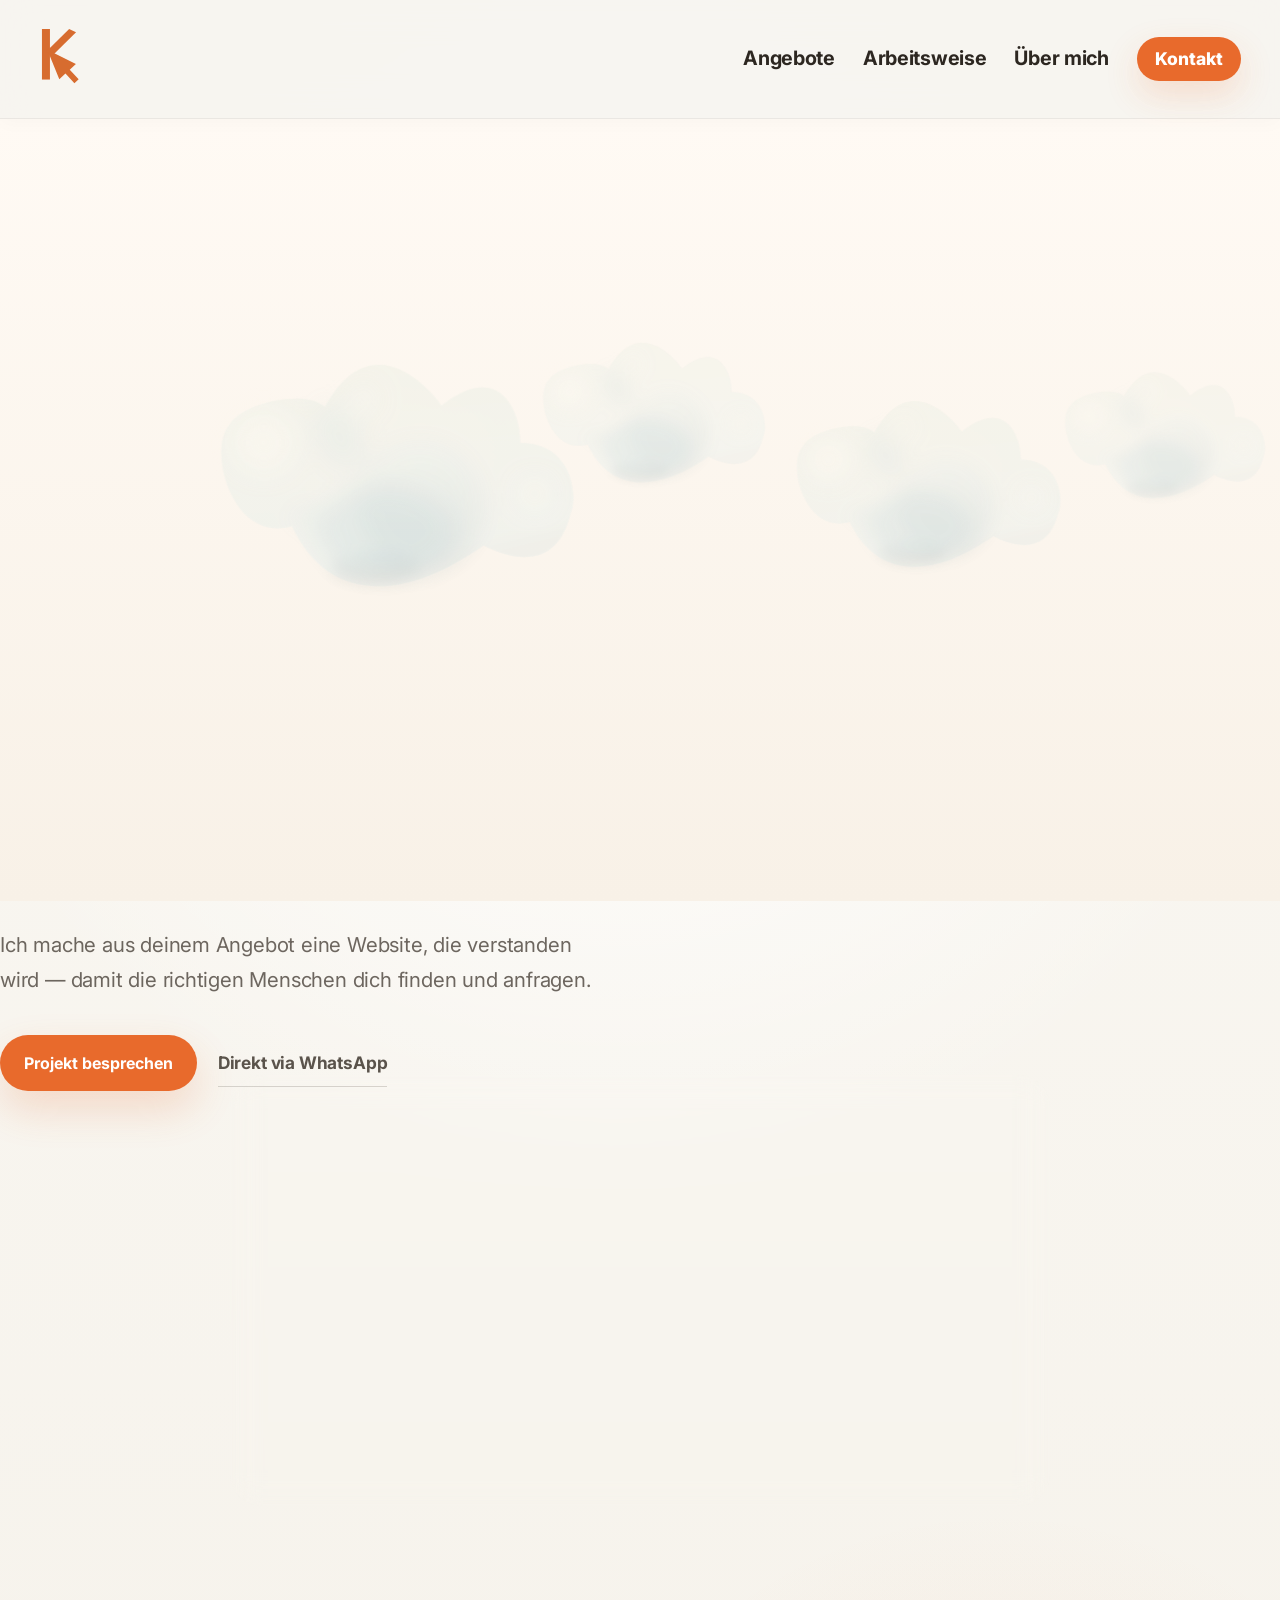
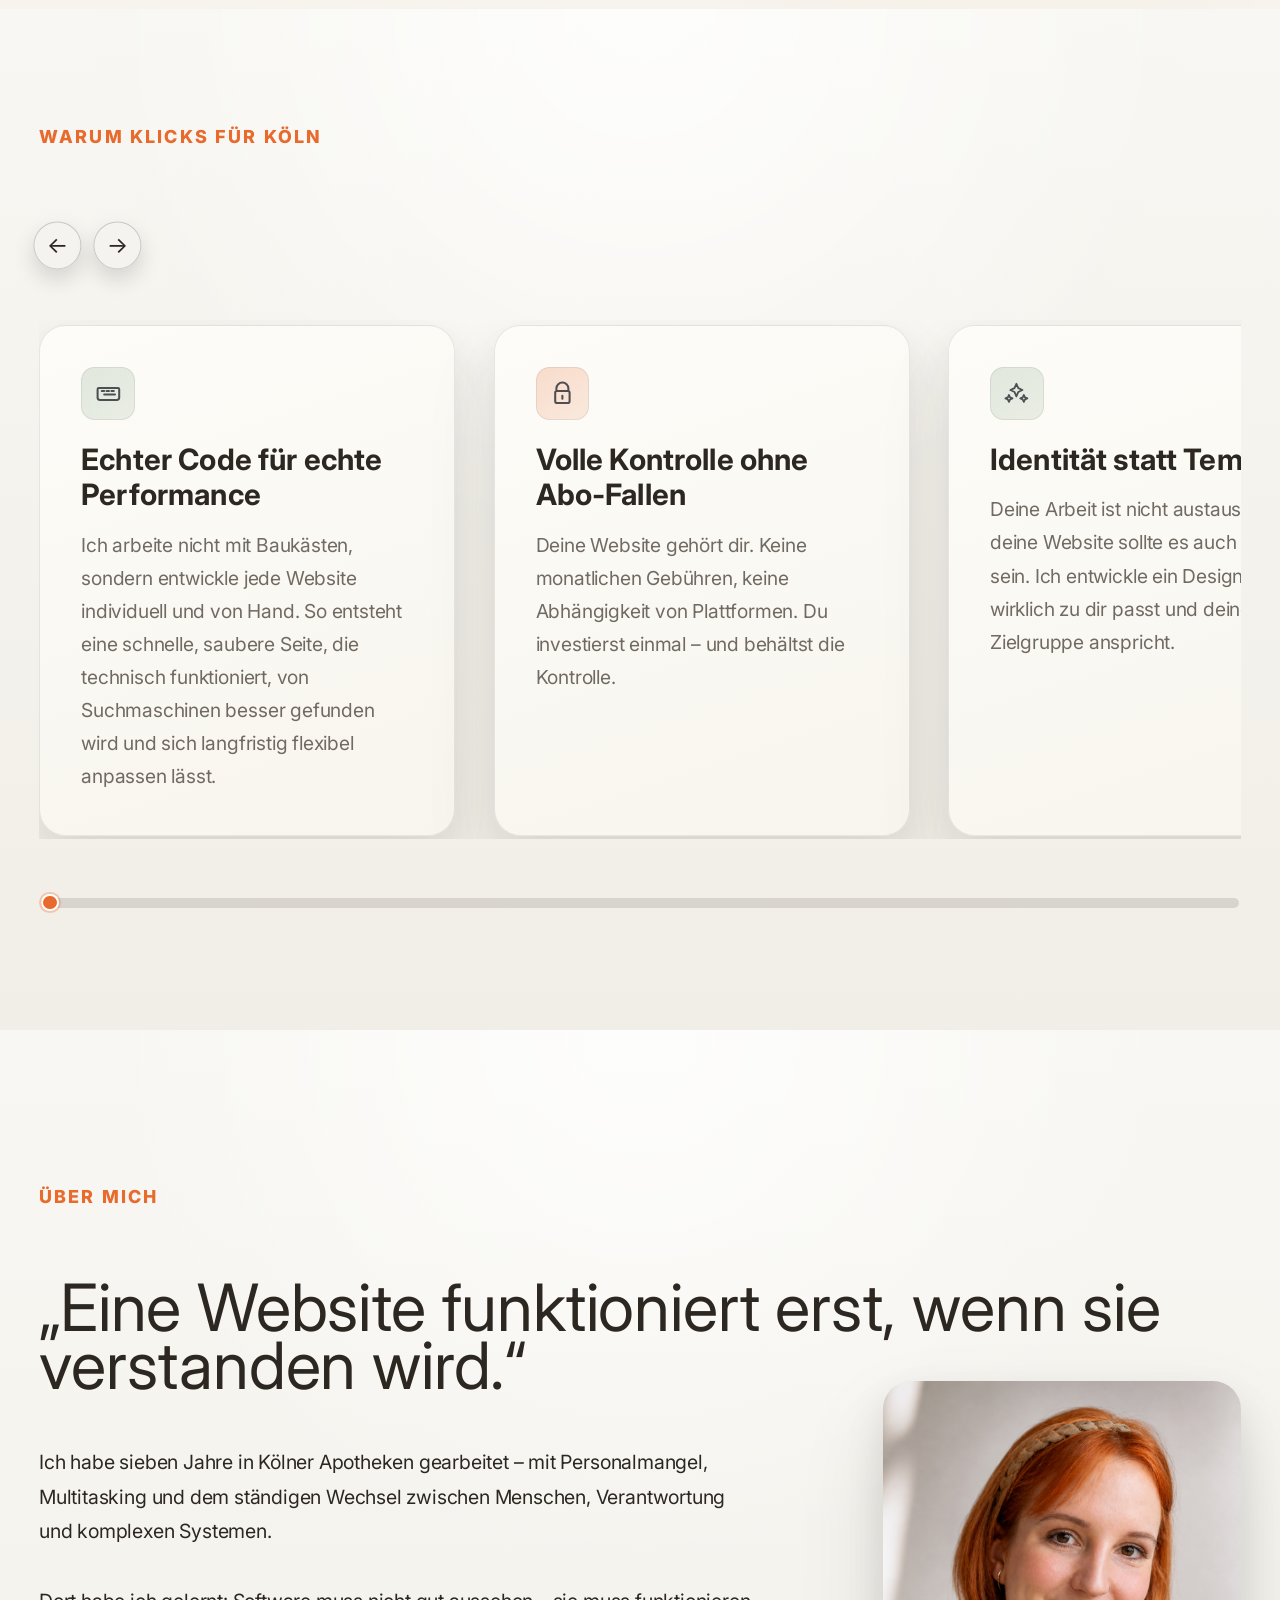
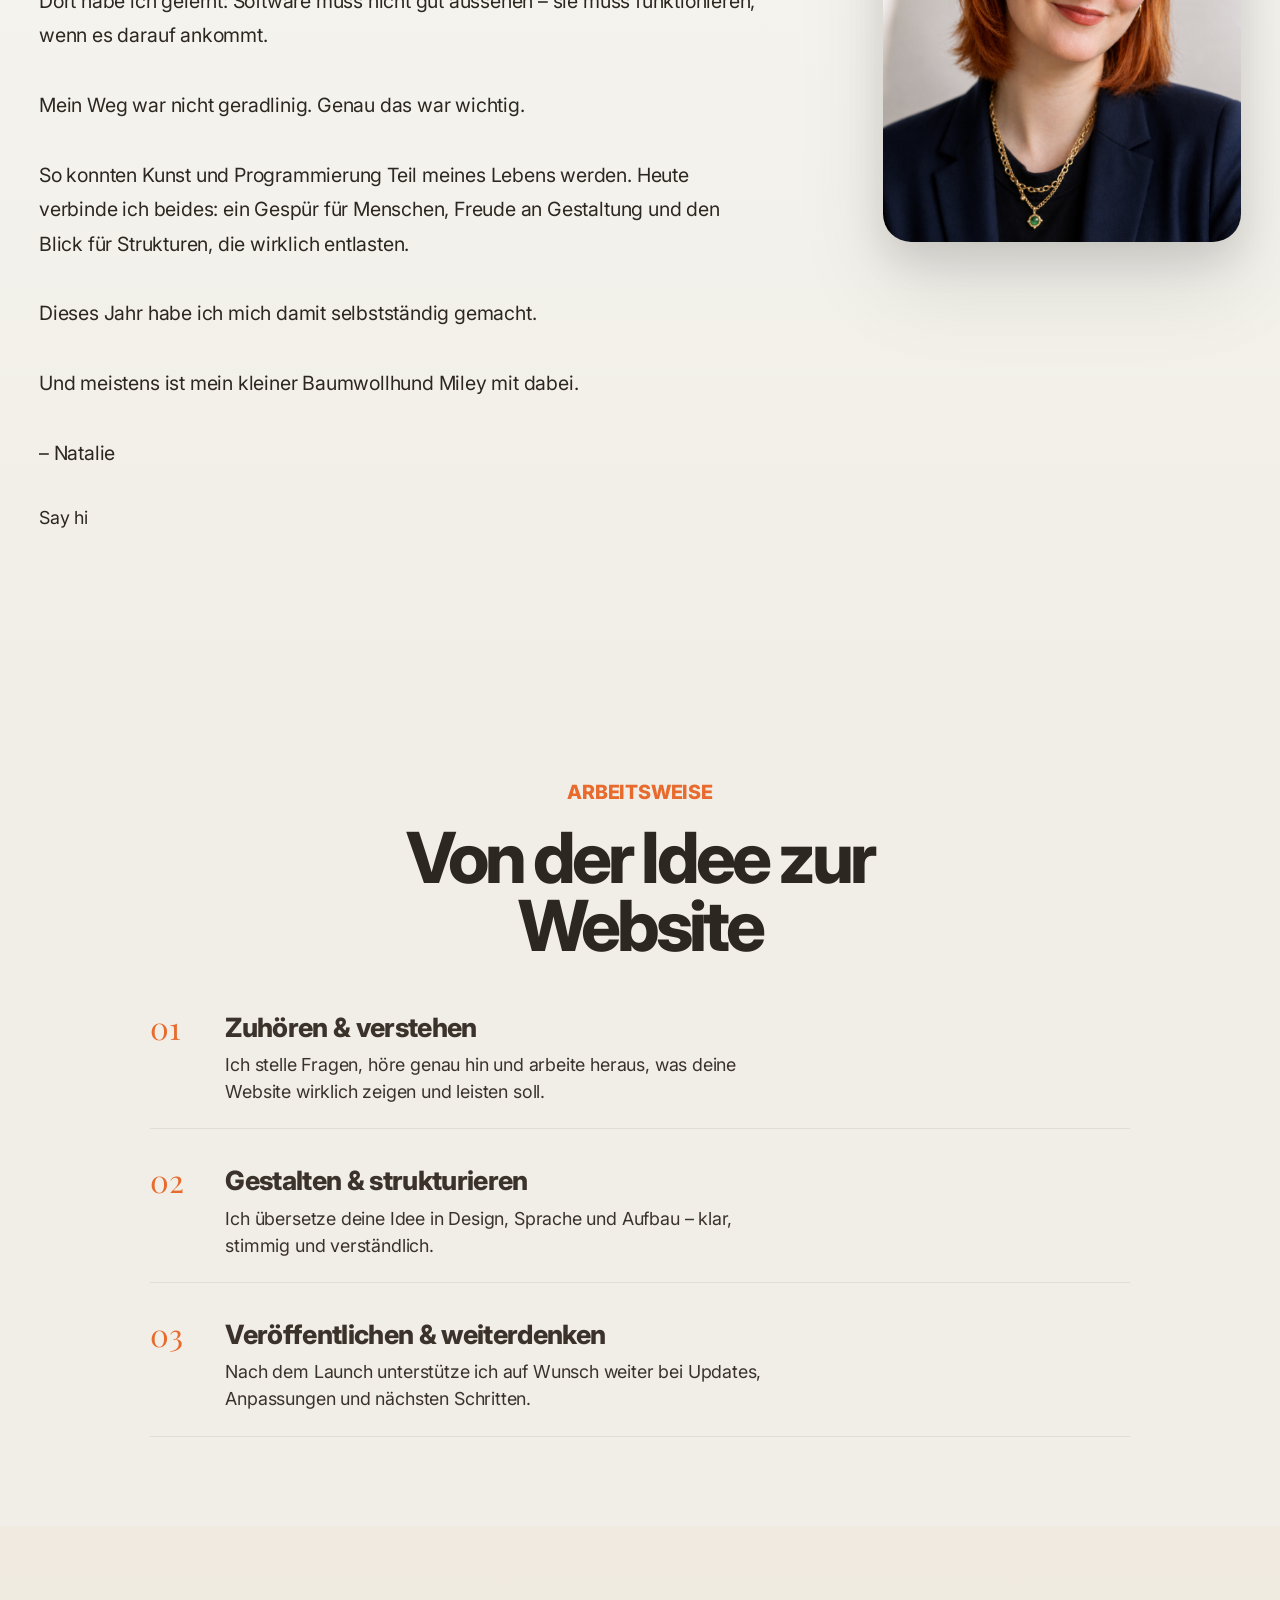
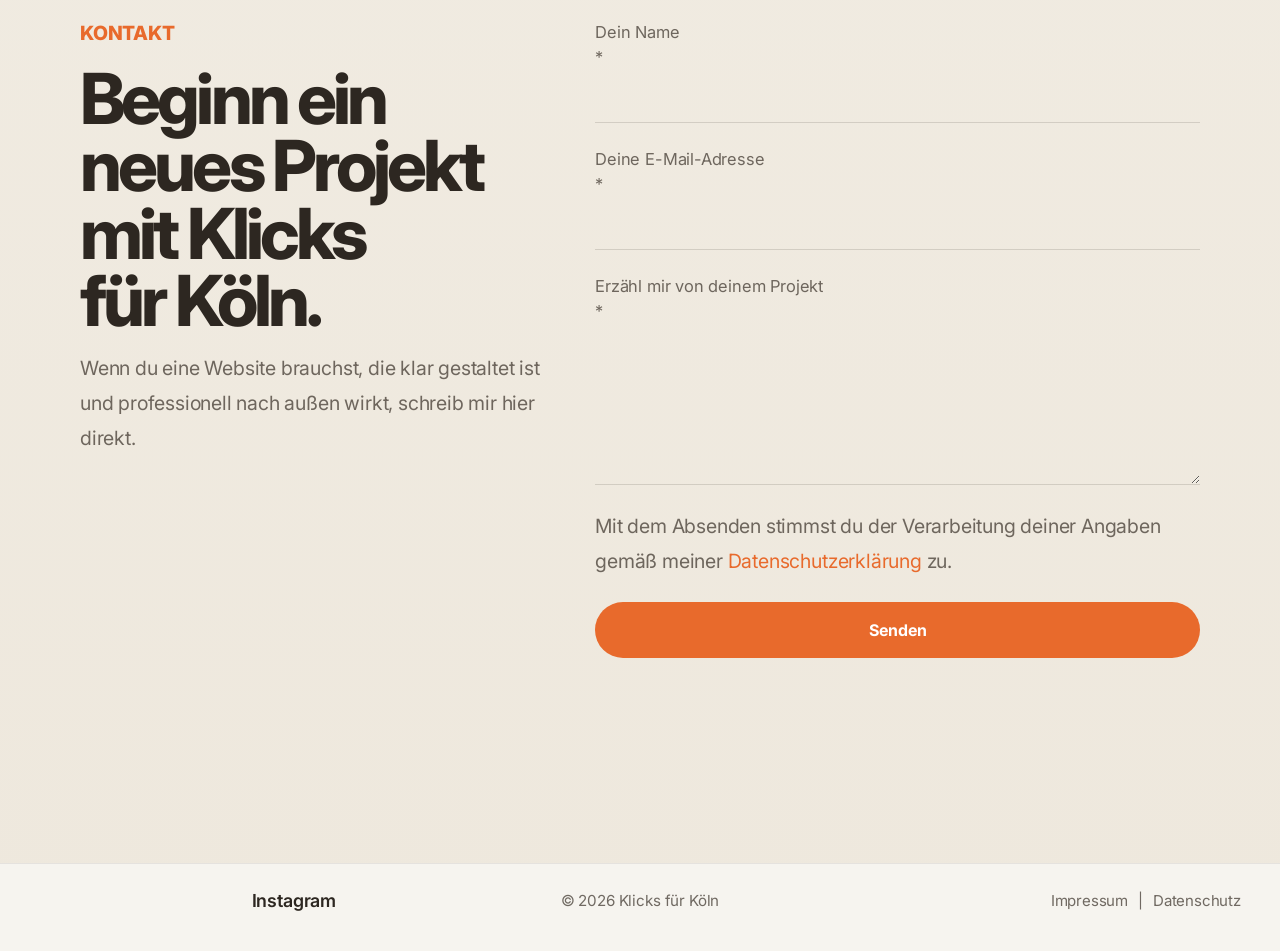
<file: index.html>
<html lang="de">
    
<head> 
    <meta charset="UTF-8" /> 
    <meta name="viewport" content="width=device-width, initial-scale=1.0" /> 
    <title>Klicks für Köln</title> <meta name="description" content="Klicks für Köln – Webdesign im Herzen von Köln." /> 
    <link rel="preconnect" href="https://fonts.googleapis.com" /> 
    <link rel="preconnect" href="https://fonts.gstatic.com" crossorigin /> 
    <link href="https://fonts.googleapis.com/css2?family=Inter:wght@400;500;600;700&family=Playfair+Display:wght@600;700;800&display=swap" rel="stylesheet" /> 
    <link rel="icon" type="image/png" href="/icon.png"> 
    <link rel="stylesheet" href="styles.css" /> 
</head> <body> <header class="site-header"> 
    <div class="header-inner"> 
        <a href="#top" class="brand"><img src="logo.svg" alt="Klicks für Köln" class="brand-logo" /></a>
         <nav class="desktop-nav" aria-label="Hauptnavigation"> 
            <a href="angebote.html">Angebote</a> 
            <a href="#process">Arbeitsweise</a>
             <a href="#about">Über mich</a> 
             <button type="button" class="header-cta" data-open-contact> Kontakt </button> 
            </nav> <button class="menu-toggle" type="button" aria-expanded="false" aria-controls="mobile-menu" aria-label="Menü öffnen" > 
                <span></span> <span></span> <span></span> 
            </button> 
        </div> 
        <div class="mobile-menu" id="mobile-menu"> 
            <nav class="mobile-nav" aria-label="Mobile Navigation">
                 <a href="angebote.html">Angebote</a> 
                  <a href="#process">Arbeitsweise</a> 
                  <a href="#about">Über mich</a> 
                  <button type="button" class="mobile-contact-btn" data-open-contact> Kontakt </button>
                 </nav> 
                </div> 
            </header>

<main id="top">
<section class="hero">
  <div class="hero-graphic-wrapper">

    <!-- ===== MOBILE: 3 Wolken-Gruppen ===== -->
    <div class="hero-clouds-wrapper hero-clouds-mobile">
      <svg class="hero-clouds-svg" viewBox="0 0 1140 622" preserveAspectRatio="xMidYMid meet" xmlns="[w3.org](http://www.w3.org/2000/svg)" fill="none">

        <defs>
          <!-- Filter Mobile -->
          <filter id="m-filter0" x="654" y="88.2756" width="219" height="225" filterUnits="userSpaceOnUse" color-interpolation-filters="sRGB">
            <feFlood flood-opacity="0" result="BackgroundImageFix"/>
            <feBlend mode="normal" in="SourceGraphic" in2="BackgroundImageFix" result="shape"/>
            <feGaussianBlur stdDeviation="15" result="effect1"/>
          </filter>
          <filter id="m-filter1" x="595.044" y="33.9637" width="133.155" height="156.529" filterUnits="userSpaceOnUse" color-interpolation-filters="sRGB">
            <feFlood flood-opacity="0" result="BackgroundImageFix"/>
            <feBlend mode="normal" in="SourceGraphic" in2="BackgroundImageFix" result="shape"/>
            <feGaussianBlur stdDeviation="19.5" result="effect1"/>
          </filter>
          <filter id="m-filter2" x="570" y="173.276" width="107" height="84" filterUnits="userSpaceOnUse" color-interpolation-filters="sRGB">
            <feFlood flood-opacity="0" result="BackgroundImageFix"/>
            <feBlend mode="normal" in="SourceGraphic" in2="BackgroundImageFix" result="shape"/>
            <feGaussianBlur stdDeviation="14" result="effect1"/>
          </filter>
          <filter id="m-filter3" x="605" y="146.276" width="229" height="170" filterUnits="userSpaceOnUse" color-interpolation-filters="sRGB">
            <feFlood flood-opacity="0" result="BackgroundImageFix"/>
            <feBlend mode="normal" in="SourceGraphic" in2="BackgroundImageFix" result="shape"/>
            <feGaussianBlur stdDeviation="14" result="effect1"/>
          </filter>
          <filter id="m-filter4" x="639" y="11.2756" width="106" height="106" filterUnits="userSpaceOnUse" color-interpolation-filters="sRGB">
            <feFlood flood-opacity="0" result="BackgroundImageFix"/>
            <feBlend mode="normal" in="SourceGraphic" in2="BackgroundImageFix" result="shape"/>
            <feGaussianBlur stdDeviation="18" result="effect1"/>
          </filter>
          <filter id="m-filter5" x="855" y="131.276" width="106" height="106" filterUnits="userSpaceOnUse" color-interpolation-filters="sRGB">
            <feFlood flood-opacity="0" result="BackgroundImageFix"/>
            <feBlend mode="normal" in="SourceGraphic" in2="BackgroundImageFix" result="shape"/>
            <feGaussianBlur stdDeviation="18" result="effect1"/>
          </filter>
          <filter id="m-filter6" x="491" y="45.2756" width="149" height="148" filterUnits="userSpaceOnUse" color-interpolation-filters="sRGB">
            <feFlood flood-opacity="0" result="BackgroundImageFix"/>
            <feBlend mode="normal" in="SourceGraphic" in2="BackgroundImageFix" result="shape"/>
            <feGaussianBlur stdDeviation="18" result="effect1"/>
          </filter>
          <filter id="m-filter7" x="631" y="239.276" width="151" height="76" filterUnits="userSpaceOnUse" color-interpolation-filters="sRGB">
            <feFlood flood-opacity="0" result="BackgroundImageFix"/>
            <feBlend mode="normal" in="SourceGraphic" in2="BackgroundImageFix" result="shape"/>
            <feGaussianBlur stdDeviation="9" result="effect1"/>
          </filter>
          <filter id="m-filter8" x="567" y="392.276" width="219" height="225" filterUnits="userSpaceOnUse" color-interpolation-filters="sRGB">
            <feFlood flood-opacity="0" result="BackgroundImageFix"/>
            <feBlend mode="normal" in="SourceGraphic" in2="BackgroundImageFix" result="shape"/>
            <feGaussianBlur stdDeviation="15" result="effect1"/>
          </filter>
          <filter id="m-filter9" x="508.044" y="337.964" width="133.155" height="156.529" filterUnits="userSpaceOnUse" color-interpolation-filters="sRGB">
            <feFlood flood-opacity="0" result="BackgroundImageFix"/>
            <feBlend mode="normal" in="SourceGraphic" in2="BackgroundImageFix" result="shape"/>
            <feGaussianBlur stdDeviation="19.5" result="effect1"/>
          </filter>
          <filter id="m-filter10" x="483" y="477.276" width="107" height="84" filterUnits="userSpaceOnUse" color-interpolation-filters="sRGB">
            <feFlood flood-opacity="0" result="BackgroundImageFix"/>
            <feBlend mode="normal" in="SourceGraphic" in2="BackgroundImageFix" result="shape"/>
            <feGaussianBlur stdDeviation="14" result="effect1"/>
          </filter>
          <filter id="m-filter11" x="518" y="450.276" width="229" height="170" filterUnits="userSpaceOnUse" color-interpolation-filters="sRGB">
            <feFlood flood-opacity="0" result="BackgroundImageFix"/>
            <feBlend mode="normal" in="SourceGraphic" in2="BackgroundImageFix" result="shape"/>
            <feGaussianBlur stdDeviation="14" result="effect1"/>
          </filter>
          <filter id="m-filter12" x="552" y="315.276" width="106" height="106" filterUnits="userSpaceOnUse" color-interpolation-filters="sRGB">
            <feFlood flood-opacity="0" result="BackgroundImageFix"/>
            <feBlend mode="normal" in="SourceGraphic" in2="BackgroundImageFix" result="shape"/>
            <feGaussianBlur stdDeviation="18" result="effect1"/>
          </filter>
          <filter id="m-filter13" x="768" y="435.276" width="106" height="106" filterUnits="userSpaceOnUse" color-interpolation-filters="sRGB">
            <feFlood flood-opacity="0" result="BackgroundImageFix"/>
            <feBlend mode="normal" in="SourceGraphic" in2="BackgroundImageFix" result="shape"/>
            <feGaussianBlur stdDeviation="18" result="effect1"/>
          </filter>
          <filter id="m-filter14" x="404" y="349.276" width="149" height="148" filterUnits="userSpaceOnUse" color-interpolation-filters="sRGB">
            <feFlood flood-opacity="0" result="BackgroundImageFix"/>
            <feBlend mode="normal" in="SourceGraphic" in2="BackgroundImageFix" result="shape"/>
            <feGaussianBlur stdDeviation="18" result="effect1"/>
          </filter>
          <filter id="m-filter15" x="544" y="543.276" width="151" height="76" filterUnits="userSpaceOnUse" color-interpolation-filters="sRGB">
            <feFlood flood-opacity="0" result="BackgroundImageFix"/>
            <feBlend mode="normal" in="SourceGraphic" in2="BackgroundImageFix" result="shape"/>
            <feGaussianBlur stdDeviation="9" result="effect1"/>
          </filter>
          <filter id="m-filter16" x="163" y="205.276" width="219" height="225" filterUnits="userSpaceOnUse" color-interpolation-filters="sRGB">
            <feFlood flood-opacity="0" result="BackgroundImageFix"/>
            <feBlend mode="normal" in="SourceGraphic" in2="BackgroundImageFix" result="shape"/>
            <feGaussianBlur stdDeviation="15" result="effect1"/>
          </filter>
          <filter id="m-filter17" x="104.044" y="150.964" width="133.155" height="156.529" filterUnits="userSpaceOnUse" color-interpolation-filters="sRGB">
            <feFlood flood-opacity="0" result="BackgroundImageFix"/>
            <feBlend mode="normal" in="SourceGraphic" in2="BackgroundImageFix" result="shape"/>
            <feGaussianBlur stdDeviation="19.5" result="effect1"/>
          </filter>
          <filter id="m-filter18" x="79" y="290.276" width="107" height="84" filterUnits="userSpaceOnUse" color-interpolation-filters="sRGB">
            <feFlood flood-opacity="0" result="BackgroundImageFix"/>
            <feBlend mode="normal" in="SourceGraphic" in2="BackgroundImageFix" result="shape"/>
            <feGaussianBlur stdDeviation="14" result="effect1"/>
          </filter>
          <filter id="m-filter19" x="114" y="263.276" width="229" height="170" filterUnits="userSpaceOnUse" color-interpolation-filters="sRGB">
            <feFlood flood-opacity="0" result="BackgroundImageFix"/>
            <feBlend mode="normal" in="SourceGraphic" in2="BackgroundImageFix" result="shape"/>
            <feGaussianBlur stdDeviation="14" result="effect1"/>
          </filter>
          <filter id="m-filter20" x="148" y="128.276" width="106" height="106" filterUnits="userSpaceOnUse" color-interpolation-filters="sRGB">
            <feFlood flood-opacity="0" result="BackgroundImageFix"/>
            <feBlend mode="normal" in="SourceGraphic" in2="BackgroundImageFix" result="shape"/>
            <feGaussianBlur stdDeviation="18" result="effect1"/>
          </filter>
          <filter id="m-filter21" x="364" y="248.276" width="106" height="106" filterUnits="userSpaceOnUse" color-interpolation-filters="sRGB">
            <feFlood flood-opacity="0" result="BackgroundImageFix"/>
            <feBlend mode="normal" in="SourceGraphic" in2="BackgroundImageFix" result="shape"/>
            <feGaussianBlur stdDeviation="18" result="effect1"/>
          </filter>
          <filter id="m-filter22" x="0" y="162.276" width="149" height="148" filterUnits="userSpaceOnUse" color-interpolation-filters="sRGB">
            <feFlood flood-opacity="0" result="BackgroundImageFix"/>
            <feBlend mode="normal" in="SourceGraphic" in2="BackgroundImageFix" result="shape"/>
            <feGaussianBlur stdDeviation="18" result="effect1"/>
          </filter>
          <filter id="m-filter23" x="140" y="356.276" width="151" height="76" filterUnits="userSpaceOnUse" color-interpolation-filters="sRGB">
            <feFlood flood-opacity="0" result="BackgroundImageFix"/>
            <feBlend mode="normal" in="SourceGraphic" in2="BackgroundImageFix" result="shape"/>
            <feGaussianBlur stdDeviation="9" result="effect1"/>
          </filter>

          <!-- Gradienten Mobile -->
          <radialGradient id="m-paint0" cx="0" cy="0" r="1" gradientUnits="userSpaceOnUse" gradientTransform="translate(734.265 158.892) rotate(90.1326) scale(114.384 179.637)">
            <stop offset="0.147427" stop-color="#F0FCFF"/>
            <stop offset="1" stop-color="#CFF5FF"/>
          </radialGradient>
          <linearGradient id="m-paint1" x1="721.626" y1="19.8489" x2="746.903" y2="297.936" gradientUnits="userSpaceOnUse">
            <stop stop-color="#F4DE85"/>
            <stop offset="0.929589" stop-color="#CFF5FF"/>
          </linearGradient>
          <linearGradient id="m-paint2" x1="734" y1="243.276" x2="744" y2="286.276" gradientUnits="userSpaceOnUse">
            <stop offset="0.480769" stop-color="#9FC4CE"/>
            <stop offset="1" stop-color="#898C8C"/>
          </linearGradient>
          <linearGradient id="m-paint3" x1="823.125" y1="98.4756" x2="828.467" y2="266.752" gradientUnits="userSpaceOnUse">
            <stop offset="0.02267" stop-color="#CFF5FF"/>
            <stop offset="0.99001" stop-color="#3C6779"/>
          </linearGradient>
          <linearGradient id="m-paint4" x1="706.5" y1="257.276" x2="706.5" y2="297.276" gradientUnits="userSpaceOnUse">
            <stop stop-color="#9FC4CE"/>
            <stop offset="1" stop-color="#506368"/>
          </linearGradient>
          <radialGradient id="m-paint5" cx="0" cy="0" r="1" gradientUnits="userSpaceOnUse" gradientTransform="translate(647.265 462.892) rotate(90.1326) scale(114.384 179.637)">
            <stop offset="0.147427" stop-color="#F0FCFF"/>
            <stop offset="1" stop-color="#CFF5FF"/>
          </radialGradient>
          <linearGradient id="m-paint6" x1="634.626" y1="323.849" x2="659.903" y2="601.936" gradientUnits="userSpaceOnUse">
            <stop stop-color="#F4DE85"/>
            <stop offset="0.929589" stop-color="#CFF5FF"/>
          </linearGradient>
          <linearGradient id="m-paint7" x1="647" y1="547.276" x2="657" y2="590.276" gradientUnits="userSpaceOnUse">
            <stop offset="0.480769" stop-color="#9FC4CE"/>
            <stop offset="1" stop-color="#898C8C"/>
          </linearGradient>
          <linearGradient id="m-paint8" x1="736.125" y1="402.476" x2="741.467" y2="570.752" gradientUnits="userSpaceOnUse">
            <stop offset="0.02267" stop-color="#CFF5FF"/>
            <stop offset="0.99001" stop-color="#3C6779"/>
          </linearGradient>
          <linearGradient id="m-paint9" x1="619.5" y1="561.276" x2="619.5" y2="601.276" gradientUnits="userSpaceOnUse">
            <stop stop-color="#9FC4CE"/>
            <stop offset="1" stop-color="#506368"/>
          </linearGradient>
          <radialGradient id="m-paint10" cx="0" cy="0" r="1" gradientUnits="userSpaceOnUse" gradientTransform="translate(243.265 275.892) rotate(90.1326) scale(114.384 179.637)">
            <stop offset="0.147427" stop-color="#F0FCFF"/>
            <stop offset="1" stop-color="#CFF5FF"/>
          </radialGradient>
          <linearGradient id="m-paint11" x1="230.626" y1="136.849" x2="255.903" y2="414.936" gradientUnits="userSpaceOnUse">
            <stop stop-color="#F4DE85"/>
            <stop offset="0.929589" stop-color="#CFF5FF"/>
          </linearGradient>
          <linearGradient id="m-paint12" x1="243" y1="360.276" x2="253" y2="403.276" gradientUnits="userSpaceOnUse">
            <stop offset="0.480769" stop-color="#9FC4CE"/>
            <stop offset="1" stop-color="#898C8C"/>
          </linearGradient>
          <linearGradient id="m-paint13" x1="332.125" y1="215.476" x2="337.467" y2="383.752" gradientUnits="userSpaceOnUse">
            <stop offset="0.02267" stop-color="#CFF5FF"/>
            <stop offset="0.99001" stop-color="#3C6779"/>
          </linearGradient>
          <linearGradient id="m-paint14" x1="215.5" y1="374.276" x2="215.5" y2="414.276" gradientUnits="userSpaceOnUse">
            <stop stop-color="#9FC4CE"/>
            <stop offset="1" stop-color="#506368"/>
          </linearGradient>
        </defs>

        <!-- Wolke 3 (Köln) -->
        <g id="cloud-group-third">
          <g opacity="0.33">
            <path d="M601.332 224.893C526.058 247.373 493.815 128.323 522.425 96.9376C536.963 69.0806 619.984 50.8235 642.89 74.5139C699.657 -30.0543 772.545 46.4214 790.32 72.5864C867.147 11.9561 891.08 86.1877 889.782 119.776C957.285 120.067 962.6 189.377 953.335 208.963C935.3 284.506 874.448 265.336 843.515 249.069C737.841 323.742 645.021 318.898 601.332 224.893Z" fill="url(#m-paint0)"/>
            <path d="M601.332 224.893C526.058 247.373 493.815 128.323 522.425 96.9376C536.963 69.0806 619.984 50.8235 642.89 74.5139C699.657 -30.0543 772.545 46.4214 790.32 72.5864C867.147 11.9561 891.08 86.1877 889.782 119.776C957.285 120.067 962.6 189.377 953.335 208.963C935.3 284.506 874.448 265.336 843.515 249.069C737.841 323.742 645.021 318.898 601.332 224.893Z" fill="url(#m-paint1)" fill-opacity="0.4"/>
            <path d="M601.332 224.893C526.058 247.373 493.815 128.323 522.425 96.9376C536.963 69.0806 619.984 50.8235 642.89 74.5139C699.657 -30.0543 772.545 46.4214 790.32 72.5864C867.147 11.9561 891.08 86.1877 889.782 119.776C957.285 120.067 962.6 189.377 953.335 208.963C935.3 284.506 874.448 265.336 843.515 249.069C737.841 323.742 645.021 318.898 601.332 224.893Z" fill="url(#m-paint2)" fill-opacity="0.3"/>
          </g>
          <g opacity="0.29" filter="url(#m-filter0)">
            <ellipse cx="763.5" cy="200.776" rx="79.5" ry="82.5" fill="url(#m-paint3)" fill-opacity="0.6"/>
          </g>
          <g opacity="0.27" filter="url(#m-filter1)">
            <ellipse cx="661.621" cy="112.228" rx="43" ry="21.2714" transform="rotate(61.9879 661.621 112.228)" fill="#9FC4CE"/>
          </g>
          <g opacity="0.15" filter="url(#m-filter2)">
            <ellipse cx="623.5" cy="215.276" rx="25.5" ry="14" fill="#9FC4CE"/>
          </g>
          <g opacity="0.39" filter="url(#m-filter3)">
            <ellipse cx="719.5" cy="231.276" rx="86.5" ry="57" fill="#9FC4CE"/>
          </g>
          <g opacity="0.34" filter="url(#m-filter4)">
            <circle cx="692" cy="64.2756" r="17" fill="#FFFDF4"/>
          </g>
          <g opacity="0.56" filter="url(#m-filter5)">
            <circle cx="908" cy="184.276" r="17" fill="#FFFDF4"/>
          </g>
          <g opacity="0.56" filter="url(#m-filter6)">
            <ellipse cx="565.5" cy="119.276" rx="38.5" ry="38" fill="#FFFDF4"/>
          </g>
          <g opacity="0.23" filter="url(#m-filter7)">
            <ellipse cx="706.5" cy="277.276" rx="57.5" ry="20" fill="url(#m-paint4)"/>
          </g>
          <!-- Text "Köln" -->
          <path d="M660.245 163V128.091H667.626V143.483H668.086L680.648 128.091H689.495L676.54 143.722L689.648 163H680.819L671.256 148.648L667.626 153.08V163H660.245ZM706.95 163.511C704.302 163.511 702.012 162.949 700.081 161.824C698.16 160.687 696.677 159.108 695.632 157.085C694.586 155.051 694.064 152.693 694.064 150.011C694.064 147.307 694.586 144.943 695.632 142.92C696.677 140.886 698.16 139.307 700.081 138.182C702.012 137.045 704.302 136.477 706.95 136.477C709.598 136.477 711.882 137.045 713.802 138.182C715.734 139.307 717.223 140.886 718.268 142.92C719.314 144.943 719.836 147.307 719.836 150.011C719.836 152.693 719.314 155.051 718.268 157.085C717.223 159.108 715.734 160.687 713.802 161.824C711.882 162.949 709.598 163.511 706.95 163.511ZM706.984 157.886C708.189 157.886 709.194 157.545 710.001 156.864C710.808 156.17 711.416 155.227 711.825 154.034C712.245 152.841 712.456 151.483 712.456 149.96C712.456 148.438 712.245 147.08 711.825 145.886C711.416 144.693 710.808 143.75 710.001 143.057C709.194 142.364 708.189 142.017 706.984 142.017C705.768 142.017 704.745 142.364 703.916 143.057C703.098 143.75 702.478 144.693 702.058 145.886C701.649 147.08 701.444 148.438 701.444 149.96C701.444 151.483 701.649 152.841 702.058 154.034C702.478 155.227 703.098 156.17 703.916 156.864C704.745 157.545 705.768 157.886 706.984 157.886ZM701.751 133.239C700.774 133.239 699.933 132.898 699.228 132.216C698.524 131.523 698.172 130.705 698.172 129.761C698.172 128.795 698.524 127.977 699.228 127.307C699.933 126.636 700.774 126.301 701.751 126.301C702.74 126.301 703.575 126.636 704.257 127.307C704.95 127.977 705.297 128.795 705.297 129.761C705.297 130.705 704.95 131.523 704.257 132.216C703.575 132.898 702.74 133.239 701.751 133.239ZM712.183 133.239C711.206 133.239 710.365 132.898 709.66 132.216C708.956 131.523 708.603 130.705 708.603 129.761C708.603 128.795 708.956 127.977 709.66 127.307C710.365 126.636 711.206 126.301 712.183 126.301C713.172 126.301 714.007 126.636 714.689 127.307C715.382 127.977 715.728 128.795 715.728 129.761C715.728 130.705 715.382 131.523 714.689 132.216C714.007 132.898 713.172 133.239 712.183 133.239ZM735.659 128.091V163H728.398V128.091H735.659ZM752.577 147.864V163H745.316V136.818H752.237V141.438H752.543C753.123 139.915 754.094 138.71 755.458 137.824C756.822 136.926 758.475 136.477 760.418 136.477C762.237 136.477 763.822 136.875 765.174 137.67C766.526 138.466 767.577 139.602 768.327 141.08C769.077 142.545 769.452 144.295 769.452 146.33V163H762.191V147.625C762.202 146.023 761.793 144.773 760.964 143.875C760.134 142.966 758.992 142.511 757.538 142.511C756.56 142.511 755.697 142.722 754.947 143.142C754.208 143.562 753.629 144.176 753.208 144.983C752.799 145.778 752.589 146.739 752.577 147.864Z" fill="black"/>
        </g>

        <!-- Wolke 2 (im Herzen) -->
        <g id="cloud-group-sec">
          <g opacity="0.33">
            <path d="M514.332 528.893C439.058 551.373 406.815 432.323 435.425 400.938C449.963 373.081 532.984 354.824 555.89 378.514C612.657 273.946 685.545 350.421 703.32 376.586C780.147 315.956 804.08 390.188 802.782 423.776C870.285 424.067 875.6 493.377 866.335 512.963C848.3 588.506 787.448 569.336 756.515 553.069C650.841 627.742 558.021 622.898 514.332 528.893Z" fill="url(#m-paint5)"/>
            <path d="M514.332 528.893C439.058 551.373 406.815 432.323 435.425 400.938C449.963 373.081 532.984 354.824 555.89 378.514C612.657 273.946 685.545 350.421 703.32 376.586C780.147 315.956 804.08 390.188 802.782 423.776C870.285 424.067 875.6 493.377 866.335 512.963C848.3 588.506 787.448 569.336 756.515 553.069C650.841 627.742 558.021 622.898 514.332 528.893Z" fill="url(#m-paint6)" fill-opacity="0.4"/>
            <path d="M514.332 528.893C439.058 551.373 406.815 432.323 435.425 400.938C449.963 373.081 532.984 354.824 555.89 378.514C612.657 273.946 685.545 350.421 703.32 376.586C780.147 315.956 804.08 390.188 802.782 423.776C870.285 424.067 875.6 493.377 866.335 512.963C848.3 588.506 787.448 569.336 756.515 553.069C650.841 627.742 558.021 622.898 514.332 528.893Z" fill="url(#m-paint7)" fill-opacity="0.3"/>
          </g>
          <g opacity="0.29" filter="url(#m-filter8)">
            <ellipse cx="676.5" cy="504.776" rx="79.5" ry="82.5" fill="url(#m-paint8)" fill-opacity="0.6"/>
          </g>
          <g opacity="0.27" filter="url(#m-filter9)">
            <ellipse cx="574.621" cy="416.228" rx="43" ry="21.2714" transform="rotate(61.9879 574.621 416.228)" fill="#9FC4CE"/>
          </g>
          <g opacity="0.15" filter="url(#m-filter10)">
            <ellipse cx="536.5" cy="519.276" rx="25.5" ry="14" fill="#9FC4CE"/>
          </g>
          <g opacity="0.39" filter="url(#m-filter11)">
            <ellipse cx="632.5" cy="535.276" rx="86.5" ry="57" fill="#9FC4CE"/>
          </g>
          <g opacity="0.34" filter="url(#m-filter12)">
            <circle cx="605" cy="368.276" r="17" fill="#FFFDF4"/>
          </g>
          <g opacity="0.56" filter="url(#m-filter13)">
            <circle cx="821" cy="488.276" r="17" fill="#FFFDF4"/>
          </g>
          <g opacity="0.56" filter="url(#m-filter14)">
            <ellipse cx="478.5" cy="423.276" rx="38.5" ry="38" fill="#FFFDF4"/>
          </g>
          <g opacity="0.23" filter="url(#m-filter15)">
            <ellipse cx="619.5" cy="581.276" rx="57.5" ry="20" fill="url(#m-paint9)"/>
          </g>
          <!-- Text "im Herzen" -->
          <path d="M513.159 487V460.818H520.421V487H513.159ZM516.807 457.443C515.727 457.443 514.801 457.085 514.029 456.369C513.267 455.642 512.886 454.773 512.886 453.761C512.886 452.761 513.267 451.903 514.029 451.188C514.801 450.46 515.727 450.097 516.807 450.097C517.886 450.097 518.807 450.46 519.568 451.188C520.341 451.903 520.727 452.761 520.727 453.761C520.727 454.773 520.341 455.642 519.568 456.369C518.807 457.085 517.886 457.443 516.807 457.443ZM530.077 487V460.818H536.998V465.438H537.305C537.85 463.903 538.759 462.693 540.032 461.807C541.305 460.92 542.827 460.477 544.6 460.477C546.396 460.477 547.924 460.926 549.185 461.824C550.447 462.71 551.288 463.915 551.708 465.438H551.981C552.515 463.938 553.481 462.739 554.878 461.841C556.288 460.932 557.952 460.477 559.873 460.477C562.316 460.477 564.299 461.256 565.822 462.812C567.356 464.358 568.123 466.551 568.123 469.392V487H560.878V470.824C560.878 469.369 560.492 468.278 559.719 467.551C558.947 466.824 557.981 466.46 556.822 466.46C555.503 466.46 554.475 466.881 553.736 467.722C552.998 468.551 552.628 469.648 552.628 471.011V487H545.589V470.67C545.589 469.386 545.219 468.364 544.481 467.602C543.753 466.841 542.793 466.46 541.6 466.46C540.793 466.46 540.066 466.665 539.418 467.074C538.782 467.472 538.276 468.034 537.901 468.761C537.526 469.477 537.339 470.318 537.339 471.284V487H530.077ZM592.784 487V452.091H600.165V466.494H615.148V452.091H622.512V487H615.148V472.58H600.165V487H592.784ZM644.232 487.511C641.539 487.511 639.221 486.966 637.278 485.875C635.346 484.773 633.857 483.216 632.812 481.205C631.766 479.182 631.244 476.79 631.244 474.028C631.244 471.335 631.766 468.972 632.812 466.938C633.857 464.903 635.329 463.318 637.227 462.182C639.136 461.045 641.374 460.477 643.942 460.477C645.67 460.477 647.278 460.756 648.766 461.312C650.266 461.858 651.573 462.682 652.687 463.784C653.812 464.886 654.687 466.273 655.312 467.943C655.937 469.602 656.249 471.545 656.249 473.773V475.767H634.141V471.267H649.414C649.414 470.222 649.187 469.295 648.732 468.489C648.278 467.682 647.647 467.051 646.84 466.597C646.045 466.131 645.119 465.898 644.062 465.898C642.96 465.898 641.982 466.153 641.13 466.665C640.289 467.165 639.63 467.841 639.153 468.693C638.675 469.534 638.431 470.472 638.42 471.506V475.784C638.42 477.08 638.658 478.199 639.136 479.142C639.624 480.085 640.312 480.812 641.198 481.324C642.085 481.835 643.136 482.091 644.352 482.091C645.158 482.091 645.897 481.977 646.567 481.75C647.238 481.523 647.812 481.182 648.289 480.727C648.766 480.273 649.13 479.716 649.38 479.057L656.096 479.5C655.755 481.114 655.056 482.523 653.999 483.727C652.954 484.92 651.602 485.852 649.942 486.523C648.295 487.182 646.391 487.511 644.232 487.511ZM664.828 487V460.818H671.868V465.386H672.14C672.618 463.761 673.419 462.534 674.544 461.705C675.669 460.864 676.964 460.443 678.43 460.443C678.794 460.443 679.186 460.466 679.606 460.511C680.027 460.557 680.396 460.619 680.714 460.699V467.142C680.373 467.04 679.902 466.949 679.3 466.869C678.697 466.79 678.146 466.75 677.646 466.75C676.578 466.75 675.623 466.983 674.782 467.449C673.953 467.903 673.294 468.54 672.805 469.358C672.328 470.176 672.089 471.119 672.089 472.188V487H664.828ZM688.172 487V482.67L700.99 466.801V466.614H688.615V460.818H709.735V465.54L697.701 481.017V481.205H710.178V487H688.172ZM730.752 487.511C728.059 487.511 725.741 486.966 723.798 485.875C721.866 484.773 720.377 483.216 719.332 481.205C718.286 479.182 717.764 476.79 717.764 474.028C717.764 471.335 718.286 468.972 719.332 466.938C720.377 464.903 721.849 463.318 723.747 462.182C725.656 461.045 727.894 460.477 730.463 460.477C732.19 460.477 733.798 460.756 735.286 461.312C736.786 461.858 738.093 462.682 739.207 463.784C740.332 464.886 741.207 466.273 741.832 467.943C742.457 469.602 742.769 471.545 742.769 473.773V475.767H720.661V471.267H735.934C735.934 470.222 735.707 469.295 735.252 468.489C734.798 467.682 734.167 467.051 733.36 466.597C732.565 466.131 731.639 465.898 730.582 465.898C729.48 465.898 728.502 466.153 727.65 466.665C726.809 467.165 726.15 467.841 725.673 468.693C725.195 469.534 724.951 470.472 724.94 471.506V475.784C724.94 477.08 725.178 478.199 725.656 479.142C726.144 480.085 726.832 480.812 727.718 481.324C728.605 481.835 729.656 482.091 730.872 482.091C731.678 482.091 732.417 481.977 733.088 481.75C733.758 481.523 734.332 481.182 734.809 480.727C735.286 480.273 735.65 479.716 735.9 479.057L742.616 479.5C742.275 481.114 741.576 482.523 740.519 483.727C739.474 484.92 738.122 485.852 736.463 486.523C734.815 487.182 732.911 487.511 730.752 487.511ZM758.609 471.864V487H751.348V460.818H758.268V465.438H758.575C759.155 463.915 760.126 462.71 761.49 461.824C762.854 460.926 764.507 460.477 766.45 460.477C768.268 460.477 769.854 460.875 771.206 461.67C772.558 462.466 773.609 463.602 774.359 465.08C775.109 466.545 775.484 468.295 775.484 470.33V487H768.223V471.625C768.234 470.023 767.825 468.773 766.996 467.875C766.166 466.966 765.024 466.511 763.57 466.511C762.592 466.511 761.729 466.722 760.979 467.142C760.24 467.562 759.66 468.176 759.24 468.983C758.831 469.778 758.621 470.739 758.609 471.864Z" fill="black"/>
        </g>

        <!-- Wolke 1 (Webdesign) -->
        <g id="cloud-group-first">
          <g opacity="0.33">
            <path d="M110.332 341.893C35.0579 364.373 2.81516 245.323 31.4248 213.938C45.9628 186.081 128.984 167.823 151.89 191.514C208.657 86.9457 281.545 163.421 299.32 189.586C376.147 128.956 400.08 203.188 398.782 236.776C466.285 237.067 471.6 306.377 462.335 325.963C444.3 401.506 383.448 382.336 352.515 366.069C246.841 440.742 154.021 435.898 110.332 341.893Z" fill="url(#m-paint10)"/>
            <path d="M110.332 341.893C35.0579 364.373 2.81516 245.323 31.4248 213.938C45.9628 186.081 128.984 167.823 151.89 191.514C208.657 86.9457 281.545 163.421 299.32 189.586C376.147 128.956 400.08 203.188 398.782 236.776C466.285 237.067 471.6 306.377 462.335 325.963C444.3 401.506 383.448 382.336 352.515 366.069C246.841 440.742 154.021 435.898 110.332 341.893Z" fill="url(#m-paint11)" fill-opacity="0.4"/>
            <path d="M110.332 341.893C35.0579 364.373 2.81516 245.323 31.4248 213.938C45.9628 186.081 128.984 167.823 151.89 191.514C208.657 86.9457 281.545 163.421 299.32 189.586C376.147 128.956 400.08 203.188 398.782 236.776C466.285 237.067 471.6 306.377 462.335 325.963C444.3 401.506 383.448 382.336 352.515 366.069C246.841 440.742 154.021 435.898 110.332 341.893Z" fill="url(#m-paint12)" fill-opacity="0.3"/>
          </g>
          <g opacity="0.29" filter="url(#m-filter16)">
            <ellipse cx="272.5" cy="317.776" rx="79.5" ry="82.5" fill="url(#m-paint13)" fill-opacity="0.6"/>
          </g>
          <g opacity="0.27" filter="url(#m-filter17)">
            <ellipse cx="170.621" cy="229.228" rx="43" ry="21.2714" transform="rotate(61.9879 170.621 229.228)" fill="#9FC4CE"/>
          </g>
          <g opacity="0.15" filter="url(#m-filter18)">
            <ellipse cx="132.5" cy="332.276" rx="25.5" ry="14" fill="#9FC4CE"/>
          </g>
          <g opacity="0.39" filter="url(#m-filter19)">
            <ellipse cx="228.5" cy="348.276" rx="86.5" ry="57" fill="#9FC4CE"/>
          </g>
          <g opacity="0.34" filter="url(#m-filter20)">
            <circle cx="201" cy="181.276" r="17" fill="#FFFDF4"/>
          </g>
          <g opacity="0.56" filter="url(#m-filter21)">
            <circle cx="417" cy="301.276" r="17" fill="#FFFDF4"/>
          </g>
          <g opacity="0.56" filter="url(#m-filter22)">
            <ellipse cx="74.5" cy="236.276" rx="38.5" ry="38" fill="#FFFDF4"/>
          </g>
          <g opacity="0.23" filter="url(#m-filter23)">
            <ellipse cx="215.5" cy="394.276" rx="57.5" ry="20" fill="url(#m-paint14)"/>
          </g>
          <!-- Text "Webdesign" -->
          <path d="M95.1535 291L85.1649 256.091H93.2274L99.0058 280.347H99.2956L105.671 256.091H112.574L118.932 280.398H119.239L125.017 256.091H133.08L123.091 291H115.898L109.25 268.176H108.977L102.347 291H95.1535ZM149.853 291.511C147.16 291.511 144.842 290.966 142.898 289.875C140.967 288.773 139.478 287.216 138.432 285.205C137.387 283.182 136.864 280.79 136.864 278.028C136.864 275.335 137.387 272.972 138.432 270.938C139.478 268.903 140.949 267.318 142.847 266.182C144.756 265.045 146.995 264.477 149.563 264.477C151.29 264.477 152.898 264.756 154.387 265.312C155.887 265.858 157.194 266.682 158.307 267.784C159.432 268.886 160.307 270.273 160.932 271.943C161.557 273.602 161.87 275.545 161.87 277.773V279.767H139.762V275.267H155.035C155.035 274.222 154.807 273.295 154.353 272.489C153.898 271.682 153.268 271.051 152.461 270.597C151.665 270.131 150.739 269.898 149.682 269.898C148.58 269.898 147.603 270.153 146.751 270.665C145.91 271.165 145.251 271.841 144.773 272.693C144.296 273.534 144.052 274.472 144.04 275.506V279.784C144.04 281.08 144.279 282.199 144.756 283.142C145.245 284.085 145.932 284.812 146.819 285.324C147.705 285.835 148.756 286.091 149.972 286.091C150.779 286.091 151.518 285.977 152.188 285.75C152.859 285.523 153.432 285.182 153.91 284.727C154.387 284.273 154.751 283.716 155.001 283.057L161.717 283.5C161.376 285.114 160.677 286.523 159.62 287.727C158.574 288.92 157.222 289.852 155.563 290.523C153.915 291.182 152.012 291.511 149.853 291.511ZM170.585 291V256.091H177.846V269.216H178.068C178.386 268.511 178.846 267.795 179.449 267.068C180.062 266.33 180.858 265.716 181.835 265.227C182.824 264.727 184.051 264.477 185.517 264.477C187.426 264.477 189.187 264.977 190.801 265.977C192.414 266.966 193.704 268.46 194.67 270.46C195.636 272.449 196.119 274.943 196.119 277.943C196.119 280.864 195.647 283.33 194.704 285.341C193.772 287.341 192.5 288.858 190.886 289.892C189.284 290.915 187.488 291.426 185.5 291.426C184.091 291.426 182.892 291.193 181.903 290.727C180.926 290.261 180.125 289.676 179.5 288.972C178.875 288.256 178.397 287.534 178.068 286.807H177.744V291H170.585ZM177.693 277.909C177.693 279.466 177.909 280.824 178.341 281.983C178.772 283.142 179.397 284.045 180.216 284.693C181.034 285.33 182.028 285.648 183.199 285.648C184.38 285.648 185.38 285.324 186.199 284.676C187.017 284.017 187.636 283.108 188.057 281.949C188.488 280.778 188.704 279.432 188.704 277.909C188.704 276.398 188.494 275.068 188.074 273.92C187.653 272.773 187.034 271.875 186.216 271.227C185.397 270.58 184.392 270.256 183.199 270.256C182.017 270.256 181.017 270.568 180.199 271.193C179.392 271.818 178.772 272.705 178.341 273.852C177.909 275 177.693 276.352 177.693 277.909ZM214.452 291.426C212.463 291.426 210.662 290.915 209.049 289.892C207.446 288.858 206.174 287.341 205.23 285.341C204.299 283.33 203.833 280.864 203.833 277.943C203.833 274.943 204.316 272.449 205.281 270.46C206.247 268.46 207.531 266.966 209.134 265.977C210.747 264.977 212.514 264.477 214.435 264.477C215.901 264.477 217.122 264.727 218.1 265.227C219.088 265.716 219.884 266.33 220.486 267.068C221.1 267.795 221.566 268.511 221.884 269.216H222.105V256.091H229.35V291H222.191V286.807H221.884C221.543 287.534 221.06 288.256 220.435 288.972C219.821 289.676 219.02 290.261 218.031 290.727C217.054 291.193 215.861 291.426 214.452 291.426ZM216.753 285.648C217.924 285.648 218.912 285.33 219.719 284.693C220.537 284.045 221.162 283.142 221.594 281.983C222.037 280.824 222.259 279.466 222.259 277.909C222.259 276.352 222.043 275 221.611 273.852C221.179 272.705 220.554 271.818 219.736 271.193C218.918 270.568 217.924 270.256 216.753 270.256C215.56 270.256 214.554 270.58 213.736 271.227C212.918 271.875 212.299 272.773 211.878 273.92C211.458 275.068 211.247 276.398 211.247 277.909C211.247 279.432 211.458 280.778 211.878 281.949C212.31 283.108 212.929 284.017 213.736 284.676C214.554 285.324 215.56 285.648 216.753 285.648ZM251.092 291.511C248.398 291.511 246.08 290.966 244.137 289.875C242.205 288.773 240.717 287.216 239.671 285.205C238.626 283.182 238.103 280.79 238.103 278.028C238.103 275.335 238.626 272.972 239.671 270.938C240.717 268.903 242.188 267.318 244.086 266.182C245.995 265.045 248.234 264.477 250.802 264.477C252.529 264.477 254.137 264.756 255.626 265.312C257.126 265.858 258.433 266.682 259.546 267.784C260.671 268.886 261.546 270.273 262.171 271.943C262.796 273.602 263.109 275.545 263.109 277.773V279.767H241.001V275.267H256.273C256.273 274.222 256.046 273.295 255.592 272.489C255.137 271.682 254.506 271.051 253.7 270.597C252.904 270.131 251.978 269.898 250.921 269.898C249.819 269.898 248.842 270.153 247.989 270.665C247.148 271.165 246.489 271.841 246.012 272.693C245.535 273.534 245.291 274.472 245.279 275.506V279.784C245.279 281.08 245.518 282.199 245.995 283.142C246.484 284.085 247.171 284.812 248.058 285.324C248.944 285.835 249.995 286.091 251.211 286.091C252.018 286.091 252.756 285.977 253.427 285.75C254.097 285.523 254.671 285.182 255.148 284.727C255.626 284.273 255.989 283.716 256.239 283.057L262.955 283.5C262.614 285.114 261.916 286.523 260.859 287.727C259.813 288.92 258.461 289.852 256.802 290.523C255.154 291.182 253.251 291.511 251.092 291.511ZM293.471 272.284L286.824 272.693C286.71 272.125 286.466 271.614 286.091 271.159C285.716 270.693 285.221 270.324 284.608 270.051C284.006 269.767 283.284 269.625 282.443 269.625C281.318 269.625 280.369 269.864 279.596 270.341C278.824 270.807 278.437 271.432 278.437 272.216C278.437 272.841 278.687 273.369 279.187 273.801C279.687 274.233 280.545 274.58 281.761 274.841L286.5 275.795C289.045 276.318 290.943 277.159 292.193 278.318C293.443 279.477 294.068 281 294.068 282.886C294.068 284.602 293.562 286.108 292.551 287.403C291.551 288.699 290.176 289.71 288.426 290.438C286.687 291.153 284.682 291.511 282.409 291.511C278.943 291.511 276.182 290.79 274.125 289.347C272.079 287.892 270.881 285.915 270.528 283.415L277.67 283.04C277.886 284.097 278.409 284.903 279.238 285.46C280.068 286.006 281.131 286.278 282.426 286.278C283.699 286.278 284.721 286.034 285.494 285.545C286.278 285.045 286.676 284.403 286.687 283.619C286.676 282.96 286.398 282.42 285.852 282C285.307 281.568 284.466 281.239 283.329 281.011L278.795 280.108C276.238 279.597 274.335 278.71 273.085 277.449C271.846 276.187 271.227 274.58 271.227 272.625C271.227 270.943 271.682 269.494 272.591 268.278C273.511 267.062 274.801 266.125 276.46 265.466C278.131 264.807 280.085 264.477 282.324 264.477C285.631 264.477 288.233 265.176 290.131 266.574C292.04 267.972 293.153 269.875 293.471 272.284ZM302.48 291V264.818H309.742V291H302.48ZM306.128 261.443C305.049 261.443 304.122 261.085 303.35 260.369C302.588 259.642 302.208 258.773 302.208 257.761C302.208 256.761 302.588 255.903 303.35 255.188C304.122 254.46 305.049 254.097 306.128 254.097C307.208 254.097 308.128 254.46 308.89 255.188C309.662 255.903 310.049 256.761 310.049 257.761C310.049 258.773 309.662 259.642 308.89 260.369C308.128 261.085 307.208 261.443 306.128 261.443ZM331.194 301.364C328.842 301.364 326.825 301.04 325.143 300.392C323.472 299.756 322.143 298.886 321.154 297.784C320.166 296.682 319.524 295.443 319.228 294.068L325.944 293.165C326.149 293.688 326.472 294.176 326.916 294.631C327.359 295.085 327.944 295.449 328.671 295.722C329.41 296.006 330.308 296.148 331.364 296.148C332.944 296.148 334.245 295.761 335.268 294.989C336.302 294.227 336.819 292.949 336.819 291.153V286.364H336.512C336.194 287.091 335.717 287.778 335.08 288.426C334.444 289.074 333.626 289.602 332.626 290.011C331.626 290.42 330.433 290.625 329.046 290.625C327.08 290.625 325.291 290.17 323.677 289.261C322.075 288.341 320.796 286.937 319.842 285.051C318.899 283.153 318.427 280.756 318.427 277.858C318.427 274.892 318.91 272.415 319.876 270.426C320.842 268.437 322.126 266.949 323.728 265.96C325.342 264.972 327.109 264.477 329.029 264.477C330.495 264.477 331.722 264.727 332.711 265.227C333.7 265.716 334.495 266.33 335.097 267.068C335.711 267.795 336.183 268.511 336.512 269.216H336.785V264.818H343.995V291.256C343.995 293.483 343.45 295.347 342.359 296.847C341.268 298.347 339.757 299.472 337.825 300.222C335.904 300.983 333.694 301.364 331.194 301.364ZM331.347 285.17C332.518 285.17 333.507 284.881 334.313 284.301C335.132 283.71 335.757 282.869 336.188 281.778C336.632 280.676 336.853 279.358 336.853 277.824C336.853 276.29 336.637 274.96 336.205 273.835C335.774 272.699 335.149 271.818 334.33 271.193C333.512 270.568 332.518 270.256 331.347 270.256C330.154 270.256 329.149 270.58 328.33 271.227C327.512 271.864 326.893 272.75 326.472 273.886C326.052 275.023 325.842 276.335 325.842 277.824C325.842 279.335 326.052 280.642 326.472 281.744C326.904 282.835 327.524 283.682 328.33 284.284C329.149 284.875 330.154 285.17 331.347 285.17ZM360.875 275.864V291H353.614V264.818H360.534V269.438H360.841C361.42 267.915 362.392 266.71 363.756 265.824C365.119 264.926 366.773 264.477 368.716 264.477C370.534 264.477 372.119 264.875 373.472 265.67C374.824 266.466 375.875 267.602 376.625 269.08C377.375 270.545 377.75 272.295 377.75 274.33V291H370.489V275.625C370.5 274.023 370.091 272.773 369.261 271.875C368.432 270.966 367.29 270.511 365.835 270.511C364.858 270.511 363.994 270.722 363.244 271.142C362.506 271.562 361.926 272.176 361.506 272.983C361.097 273.778 360.886 274.739 360.875 275.864Z" fill="black"/>
        </g>

      </svg>
    </div>

    <!-- ===== DESKTOP: 2 Wolken-Gruppen ===== -->
  <div class="hero-clouds-wrapper hero-clouds-desktop">
  <svg
    class="hero-clouds-svg"
    viewBox="0 0 1140 622"
    preserveAspectRatio="xMidYMid meet"
    xmlns="http://www.w3.org/2000/svg"
    fill="none"
  >

        <defs>
          <!-- Filter Desktop -->
          <filter id="d-filter0" x="163" y="88.2756" width="219" height="225" filterUnits="userSpaceOnUse" color-interpolation-filters="sRGB">
            <feFlood flood-opacity="0" result="BackgroundImageFix"/>
            <feBlend mode="normal" in="SourceGraphic" in2="BackgroundImageFix" result="shape"/>
            <feGaussianBlur stdDeviation="15" result="effect1"/>
          </filter>
          <filter id="d-filter1" x="104.044" y="33.9637" width="133.155" height="156.529" filterUnits="userSpaceOnUse" color-interpolation-filters="sRGB">
            <feFlood flood-opacity="0" result="BackgroundImageFix"/>
            <feBlend mode="normal" in="SourceGraphic" in2="BackgroundImageFix" result="shape"/>
            <feGaussianBlur stdDeviation="19.5" result="effect1"/>
          </filter>
          <filter id="d-filter2" x="79" y="173.276" width="107" height="84" filterUnits="userSpaceOnUse" color-interpolation-filters="sRGB">
            <feFlood flood-opacity="0" result="BackgroundImageFix"/>
            <feBlend mode="normal" in="SourceGraphic" in2="BackgroundImageFix" result="shape"/>
            <feGaussianBlur stdDeviation="14" result="effect1"/>
          </filter>
          <filter id="d-filter3" x="114" y="146.276" width="229" height="170" filterUnits="userSpaceOnUse" color-interpolation-filters="sRGB">
            <feFlood flood-opacity="0" result="BackgroundImageFix"/>
            <feBlend mode="normal" in="SourceGraphic" in2="BackgroundImageFix" result="shape"/>
            <feGaussianBlur stdDeviation="14" result="effect1"/>
          </filter>
          <filter id="d-filter4" x="148" y="11.2756" width="106" height="106" filterUnits="userSpaceOnUse" color-interpolation-filters="sRGB">
            <feFlood flood-opacity="0" result="BackgroundImageFix"/>
            <feBlend mode="normal" in="SourceGraphic" in2="BackgroundImageFix" result="shape"/>
            <feGaussianBlur stdDeviation="18" result="effect1"/>
          </filter>
          <filter id="d-filter5" x="364" y="131.276" width="106" height="106" filterUnits="userSpaceOnUse" color-interpolation-filters="sRGB">
            <feFlood flood-opacity="0" result="BackgroundImageFix"/>
            <feBlend mode="normal" in="SourceGraphic" in2="BackgroundImageFix" result="shape"/>
            <feGaussianBlur stdDeviation="18" result="effect1"/>
          </filter>
          <filter id="d-filter6" x="0" y="45.2756" width="149" height="148" filterUnits="userSpaceOnUse" color-interpolation-filters="sRGB">
            <feFlood flood-opacity="0" result="BackgroundImageFix"/>
            <feBlend mode="normal" in="SourceGraphic" in2="BackgroundImageFix" result="shape"/>
            <feGaussianBlur stdDeviation="18" result="effect1"/>
          </filter>
          <filter id="d-filter7" x="140" y="239.276" width="151" height="76" filterUnits="userSpaceOnUse" color-interpolation-filters="sRGB">
            <feFlood flood-opacity="0" result="BackgroundImageFix"/>
            <feBlend mode="normal" in="SourceGraphic" in2="BackgroundImageFix" result="shape"/>
            <feGaussianBlur stdDeviation="9" result="effect1"/>
          </filter>

          <!-- Gradienten Desktop -->
          <radialGradient id="d-paint0" cx="0" cy="0" r="1" gradientUnits="userSpaceOnUse" gradientTransform="translate(243.265 158.892) rotate(90.1326) scale(114.384 179.637)">
            <stop offset="0.147427" stop-color="#F0FCFF"/>
            <stop offset="1" stop-color="#CFF5FF"/>
          </radialGradient>
          <linearGradient id="d-paint1" x1="230.626" y1="19.8489" x2="255.903" y2="297.936" gradientUnits="userSpaceOnUse">
            <stop stop-color="#F4DE85"/>
            <stop offset="0.929589" stop-color="#CFF5FF"/>
          </linearGradient>
          <linearGradient id="d-paint2" x1="243" y1="243.276" x2="253" y2="286.276" gradientUnits="userSpaceOnUse">
            <stop offset="0.480769" stop-color="#9FC4CE"/>
            <stop offset="1" stop-color="#898C8C"/>
          </linearGradient>
          <linearGradient id="d-paint3" x1="332.125" y1="98.4756" x2="337.467" y2="266.752" gradientUnits="userSpaceOnUse">
            <stop offset="0.02267" stop-color="#CFF5FF"/>
            <stop offset="0.99001" stop-color="#3C6779"/>
          </linearGradient>
          <linearGradient id="d-paint4" x1="215.5" y1="257.276" x2="215.5" y2="297.276" gradientUnits="userSpaceOnUse">
            <stop stop-color="#9FC4CE"/>
            <stop offset="1" stop-color="#506368"/>
          </linearGradient>
        </defs>

        <!-- Desktop-Wolke (große Version) -->
        <g id="cloud-group-first-desktop">
          <g opacity="0.33">
            <path d="M110.332 224.893C35.0579 247.373 2.81516 128.323 31.4248 96.9376C45.9628 69.0806 128.984 50.8235 151.89 74.5139C208.657 -30.0543 281.545 46.4214 299.32 72.5865C376.147 11.9562 400.08 86.1877 398.782 119.776C466.285 120.067 471.6 189.377 462.335 208.963C444.3 284.506 383.448 265.336 352.515 249.069C246.841 323.742 154.021 318.898 110.332 224.893Z" fill="url(#d-paint0)"/>
            <path d="M110.332 224.893C35.0579 247.373 2.81516 128.323 31.4248 96.9376C45.9628 69.0806 128.984 50.8235 151.89 74.5139C208.657 -30.0543 281.545 46.4214 299.32 72.5865C376.147 11.9562 400.08 86.1877 398.782 119.776C466.285 120.067 471.6 189.377 462.335 208.963C444.3 284.506 383.448 265.336 352.515 249.069C246.841 323.742 154.021 318.898 110.332 224.893Z" fill="url(#d-paint1)" fill-opacity="0.4"/>
            <path d="M110.332 224.893C35.0579 247.373 2.81516 128.323 31.4248 96.9376C45.9628 69.0806 128.984 50.8235 151.89 74.5139C208.657 -30.0543 281.545 46.4214 299.32 72.5865C376.147 11.9562 400.08 86.1877 398.782 119.776C466.285 120.067 471.6 189.377 462.335 208.963C444.3 284.506 383.448 265.336 352.515 249.069C246.841 323.742 154.021 318.898 110.332 224.893Z" fill="url(#d-paint2)" fill-opacity="0.3"/>
          </g>
          <g opacity="0.29" filter="url(#d-filter0)">
            <ellipse cx="272.5" cy="200.776" rx="79.5" ry="82.5" fill="url(#d-paint3)" fill-opacity="0.6"/>
          </g>
          <g opacity="0.27" filter="url(#d-filter1)">
            <ellipse cx="170.621" cy="112.228" rx="43" ry="21.2714" transform="rotate(61.9879 170.621 112.228)" fill="#9FC4CE"/>
          </g>
          <g opacity="0.15" filter="url(#d-filter2)">
            <ellipse cx="132.5" cy="215.276" rx="25.5" ry="14" fill="#9FC4CE"/>
          </g>
          <g opacity="0.39" filter="url(#d-filter3)">
            <ellipse cx="228.5" cy="231.276" rx="86.5" ry="57" fill="#9FC4CE"/>
          </g>
          <g opacity="0.34" filter="url(#d-filter4)">
            <circle cx="201" cy="64.2756" r="17" fill="#FFFDF4"/>
          </g>
          <g opacity="0.56" filter="url(#d-filter5)">
            <circle cx="417" cy="184.276" r="17" fill="#FFFDF4"/>
          </g>
          <g opacity="0.56" filter="url(#d-filter6)">
            <ellipse cx="74.5" cy="119.276" rx="38.5" ry="38" fill="#FFFDF4"/>
          </g>
          <g opacity="0.23" filter="url(#d-filter7)">
            <ellipse cx="215.5" cy="277.276" rx="57.5" ry="20" fill="url(#d-paint4)"/>
          </g>
        </g>

        <g id="cloud-group-second-desktop">
          <g opacity="0.33">
            <path d="M110.332 224.893C35.0579 247.373 2.81516 128.323 31.4248 96.9376C45.9628 69.0806 128.984 50.8235 151.89 74.5139C208.657 -30.0543 281.545 46.4214 299.32 72.5865C376.147 11.9562 400.08 86.1877 398.782 119.776C466.285 120.067 471.6 189.377 462.335 208.963C444.3 284.506 383.448 265.336 352.515 249.069C246.841 323.742 154.021 318.898 110.332 224.893Z" fill="url(#d-paint0)"/>
            <path d="M110.332 224.893C35.0579 247.373 2.81516 128.323 31.4248 96.9376C45.9628 69.0806 128.984 50.8235 151.89 74.5139C208.657 -30.0543 281.545 46.4214 299.32 72.5865C376.147 11.9562 400.08 86.1877 398.782 119.776C466.285 120.067 471.6 189.377 462.335 208.963C444.3 284.506 383.448 265.336 352.515 249.069C246.841 323.742 154.021 318.898 110.332 224.893Z" fill="url(#d-paint1)" fill-opacity="0.4"/>
            <path d="M110.332 224.893C35.0579 247.373 2.81516 128.323 31.4248 96.9376C45.9628 69.0806 128.984 50.8235 151.89 74.5139C208.657 -30.0543 281.545 46.4214 299.32 72.5865C376.147 11.9562 400.08 86.1877 398.782 119.776C466.285 120.067 471.6 189.377 462.335 208.963C444.3 284.506 383.448 265.336 352.515 249.069C246.841 323.742 154.021 318.898 110.332 224.893Z" fill="url(#d-paint2)" fill-opacity="0.3"/>
          </g>
          <g opacity="0.29" filter="url(#d-filter0)">
            <ellipse cx="272.5" cy="200.776" rx="79.5" ry="82.5" fill="url(#d-paint3)" fill-opacity="0.6"/>
          </g>
          <g opacity="0.27" filter="url(#d-filter1)">
            <ellipse cx="170.621" cy="112.228" rx="43" ry="21.2714" transform="rotate(61.9879 170.621 112.228)" fill="#9FC4CE"/>
          </g>
          <g opacity="0.15" filter="url(#d-filter2)">
            <ellipse cx="132.5" cy="215.276" rx="25.5" ry="14" fill="#9FC4CE"/>
          </g>
          <g opacity="0.39" filter="url(#d-filter3)">
            <ellipse cx="228.5" cy="231.276" rx="86.5" ry="57" fill="#9FC4CE"/>
          </g>
          <g opacity="0.34" filter="url(#d-filter4)">
            <circle cx="201" cy="64.2756" r="17" fill="#FFFDF4"/>
          </g>
          <g opacity="0.56" filter="url(#d-filter5)">
            <circle cx="417" cy="184.276" r="17" fill="#FFFDF4"/>
          </g>
          <g opacity="0.56" filter="url(#d-filter6)">
            <ellipse cx="74.5" cy="119.276" rx="38.5" ry="38" fill="#FFFDF4"/>
          </g>
          <g opacity="0.23" filter="url(#d-filter7)">
            <ellipse cx="215.5" cy="277.276" rx="57.5" ry="20" fill="url(#d-paint4)"/>
          </g>
        </g>


 <g id="cloud-group-third-desktop">
          <g opacity="0.33">
            <path d="M110.332 224.893C35.0579 247.373 2.81516 128.323 31.4248 96.9376C45.9628 69.0806 128.984 50.8235 151.89 74.5139C208.657 -30.0543 281.545 46.4214 299.32 72.5865C376.147 11.9562 400.08 86.1877 398.782 119.776C466.285 120.067 471.6 189.377 462.335 208.963C444.3 284.506 383.448 265.336 352.515 249.069C246.841 323.742 154.021 318.898 110.332 224.893Z" fill="url(#d-paint0)"/>
            <path d="M110.332 224.893C35.0579 247.373 2.81516 128.323 31.4248 96.9376C45.9628 69.0806 128.984 50.8235 151.89 74.5139C208.657 -30.0543 281.545 46.4214 299.32 72.5865C376.147 11.9562 400.08 86.1877 398.782 119.776C466.285 120.067 471.6 189.377 462.335 208.963C444.3 284.506 383.448 265.336 352.515 249.069C246.841 323.742 154.021 318.898 110.332 224.893Z" fill="url(#d-paint1)" fill-opacity="0.4"/>
            <path d="M110.332 224.893C35.0579 247.373 2.81516 128.323 31.4248 96.9376C45.9628 69.0806 128.984 50.8235 151.89 74.5139C208.657 -30.0543 281.545 46.4214 299.32 72.5865C376.147 11.9562 400.08 86.1877 398.782 119.776C466.285 120.067 471.6 189.377 462.335 208.963C444.3 284.506 383.448 265.336 352.515 249.069C246.841 323.742 154.021 318.898 110.332 224.893Z" fill="url(#d-paint2)" fill-opacity="0.3"/>
          </g>
          <g opacity="0.29" filter="url(#d-filter0)">
            <ellipse cx="272.5" cy="200.776" rx="79.5" ry="82.5" fill="url(#d-paint3)" fill-opacity="0.6"/>
          </g>
          <g opacity="0.27" filter="url(#d-filter1)">
            <ellipse cx="170.621" cy="112.228" rx="43" ry="21.2714" transform="rotate(61.9879 170.621 112.228)" fill="#9FC4CE"/>
          </g>
          <g opacity="0.15" filter="url(#d-filter2)">
            <ellipse cx="132.5" cy="215.276" rx="25.5" ry="14" fill="#9FC4CE"/>
          </g>
          <g opacity="0.39" filter="url(#d-filter3)">
            <ellipse cx="228.5" cy="231.276" rx="86.5" ry="57" fill="#9FC4CE"/>
          </g>
          <g opacity="0.34" filter="url(#d-filter4)">
            <circle cx="201" cy="64.2756" r="17" fill="#FFFDF4"/>
          </g>
          <g opacity="0.56" filter="url(#d-filter5)">
            <circle cx="417" cy="184.276" r="17" fill="#FFFDF4"/>
          </g>
          <g opacity="0.56" filter="url(#d-filter6)">
            <ellipse cx="74.5" cy="119.276" rx="38.5" ry="38" fill="#FFFDF4"/>
          </g>
          <g opacity="0.23" filter="url(#d-filter7)">
            <ellipse cx="215.5" cy="277.276" rx="57.5" ry="20" fill="url(#d-paint4)"/>
          </g>
        </g>
      
       <g id="cloud-group-fourth-desktop">
          <g opacity="0.33">
            <path d="M110.332 224.893C35.0579 247.373 2.81516 128.323 31.4248 96.9376C45.9628 69.0806 128.984 50.8235 151.89 74.5139C208.657 -30.0543 281.545 46.4214 299.32 72.5865C376.147 11.9562 400.08 86.1877 398.782 119.776C466.285 120.067 471.6 189.377 462.335 208.963C444.3 284.506 383.448 265.336 352.515 249.069C246.841 323.742 154.021 318.898 110.332 224.893Z" fill="url(#d-paint0)"/>
            <path d="M110.332 224.893C35.0579 247.373 2.81516 128.323 31.4248 96.9376C45.9628 69.0806 128.984 50.8235 151.89 74.5139C208.657 -30.0543 281.545 46.4214 299.32 72.5865C376.147 11.9562 400.08 86.1877 398.782 119.776C466.285 120.067 471.6 189.377 462.335 208.963C444.3 284.506 383.448 265.336 352.515 249.069C246.841 323.742 154.021 318.898 110.332 224.893Z" fill="url(#d-paint1)" fill-opacity="0.4"/>
            <path d="M110.332 224.893C35.0579 247.373 2.81516 128.323 31.4248 96.9376C45.9628 69.0806 128.984 50.8235 151.89 74.5139C208.657 -30.0543 281.545 46.4214 299.32 72.5865C376.147 11.9562 400.08 86.1877 398.782 119.776C466.285 120.067 471.6 189.377 462.335 208.963C444.3 284.506 383.448 265.336 352.515 249.069C246.841 323.742 154.021 318.898 110.332 224.893Z" fill="url(#d-paint2)" fill-opacity="0.3"/>
          </g>
          <g opacity="0.29" filter="url(#d-filter0)">
            <ellipse cx="272.5" cy="200.776" rx="79.5" ry="82.5" fill="url(#d-paint3)" fill-opacity="0.6"/>
          </g>
          <g opacity="0.27" filter="url(#d-filter1)">
            <ellipse cx="170.621" cy="112.228" rx="43" ry="21.2714" transform="rotate(61.9879 170.621 112.228)" fill="#9FC4CE"/>
          </g>
          <g opacity="0.15" filter="url(#d-filter2)">
            <ellipse cx="132.5" cy="215.276" rx="25.5" ry="14" fill="#9FC4CE"/>
          </g>
          <g opacity="0.39" filter="url(#d-filter3)">
            <ellipse cx="228.5" cy="231.276" rx="86.5" ry="57" fill="#9FC4CE"/>
          </g>
          <g opacity="0.34" filter="url(#d-filter4)">
            <circle cx="201" cy="64.2756" r="17" fill="#FFFDF4"/>
          </g>
          <g opacity="0.56" filter="url(#d-filter5)">
            <circle cx="417" cy="184.276" r="17" fill="#FFFDF4"/>
          </g>
          <g opacity="0.56" filter="url(#d-filter6)">
            <ellipse cx="74.5" cy="119.276" rx="38.5" ry="38" fill="#FFFDF4"/>
          </g>
          <g opacity="0.23" filter="url(#d-filter7)">
            <ellipse cx="215.5" cy="277.276" rx="57.5" ry="20" fill="url(#d-paint4)"/>
          </g>
        </g>
      </svg>
    </div>
</section>

    
  <p class="hero-subline">
        Ich mache aus deinem Angebot eine Website,
        die verstanden wird — damit die richtigen Menschen
        dich finden und anfragen.
      </p>

      <div class="hero-actions">
        <button type="button" class="btn hero-primary-cta" data-open-contact>
          Projekt besprechen
        </button>

        <a
          class="hero-whatsapp-link"
          href="https://wa.me/491771463746?text=Hi%20Natalie,%20ich%20interessiere%20mich%20für%20eine%20Website"
          target="_blank"
          rel="noopener noreferrer"
        >
          Direkt via WhatsApp
        </a>
      </div>
    </div>
  </div>
</section>

  <!-- PILOT OFFER -->



<section class="pilot-offer">



  <div class="pilot-offer__inner">



    <p class="pilot-offer__eyebrow">



      3 Pilotprojekte verfügbar



    </p>



    <h2 class="pilot-offer__title">



      Kein Baukasten. Keine monatlichen Kosten.



    </h2>



    <p class="pilot-offer__text">



      Ich entwickle deine Website individuell für dein Business —



      klar, hochwertig und lokal in Köln.



    </p>



    <ul class="pilot-offer__list">



      <li>individuell programmiert</li>



      <li>keine versteckten monatlichen Kosten</li>



      <li>aktuell 3 Pilotprojekte kostenlos</li>



    </ul>



    <div class="pilot-offer__actions">



      <button



        type="button"



        class="pilot-offer__button"



        data-open-contact



      >

        Neues Projekt starten

      </button>
    </div>

  </div>

</section>




    

<section class="usp-section" aria-labelledby="usp-title">
<div class="container usp-section__container">
<p class="section-kicker">Warum Klicks für Köln</p>

<div class="usp-carousel-controls" aria-label="USP Navigation">
<button type="button" class="usp-nav usp-nav--prev" aria-label="Vorherige Karte">←</button>
<button type="button" class="usp-nav usp-nav--next" aria-label="Nächste Karte">→</button>
</div>

<div class="usp-grid" id="usp-grid">

<article class="usp-card">
<div class="usp-card__icon usp-card__icon--sage" aria-hidden="true">
<svg viewBox="0 0 24 24" focusable="false"><path d="M4 7.5h16a1 1 0 0 1 1 1v7a2 2 0 0 1-2 2H5a2 2 0 0 1-2-2v-7a1 1 0 0 1 1-1Zm2.5 2.5h2m2 0h2m2 0h2m-8 3h9" fill="none" stroke="currentColor" stroke-width="1.7" stroke-linecap="round" stroke-linejoin="round"/></svg>
</div>
<h3>Echter Code für echte Performance</h3>
<p>Ich arbeite nicht mit Baukästen, sondern entwickle jede Website individuell und von Hand. So entsteht eine schnelle, saubere Seite, die technisch funktioniert, von Suchmaschinen besser gefunden wird und sich langfristig flexibel anpassen lässt.</p>
</article>
<article class="usp-card">
<div class="usp-card__icon usp-card__icon--orange" aria-hidden="true">
<svg viewBox="0 0 24 24" focusable="false"><path d="M7 10V7.8A5 5 0 0 1 12 3a5 5 0 0 1 5 4.8V10m-9.5 0h9A1.5 1.5 0 0 1 18 11.5v7A1.5 1.5 0 0 1 16.5 20h-9A1.5 1.5 0 0 1 6 18.5v-7A1.5 1.5 0 0 1 7.5 10ZM12 14v2.5" fill="none" stroke="currentColor" stroke-width="1.7" stroke-linecap="round" stroke-linejoin="round"/></svg>
</div>
<h3>Volle Kontrolle ohne Abo-Fallen</h3>
<p>Deine Website gehört dir. Keine monatlichen Gebühren, keine Abhängigkeit von Plattformen. Du investierst einmal – und behältst die Kontrolle.</p>
</article>
<article class="usp-card">
<div class="usp-card__icon usp-card__icon--sage" aria-hidden="true">
<svg viewBox="0 0 24 24" focusable="false"><path d="m12 4 1.6 3.6L17 9.2l-3.4 1.6L12 14.5l-1.6-3.7L7 9.2l3.4-1.6L12 4Zm6.2 9.3.9 2 2 .9-2 .9-.9 2-.9-2-2-.9 2-.9.9-2Zm-12.4 0 .9 2 2 .9-2 .9-.9 2-.9-2-2-.9 2-.9.9-2Z" fill="none" stroke="currentColor" stroke-width="1.5" stroke-linecap="round" stroke-linejoin="round"/></svg>
</div>
<h3>Identität statt Template</h3>
<p>Deine Arbeit ist nicht austauschbar – deine Website sollte es auch nicht sein. Ich entwickle ein Design, das wirklich zu dir passt und deine Zielgruppe anspricht.</p>
</article>
<article class="usp-card">
<div class="usp-card__icon usp-card__icon--orange" aria-hidden="true">
<svg viewBox="0 0 24 24" focusable="false"><path d="M12 3.5c2.7 2 5.5 2.8 8 3.1v5.8c0 4.2-2.3 6.8-8 8.9-5.7-2.1-8-4.7-8-8.9V6.6c2.5-.3 5.3-1.1 8-3.1Z" fill="none" stroke="currentColor" stroke-width="1.7" stroke-linecap="round" stroke-linejoin="round"/><path d="m9.3 12 1.8 1.8 3.6-3.6" fill="none" stroke="currentColor" stroke-width="1.7" stroke-linecap="round" stroke-linejoin="round"/></svg>
</div>
<h3>Datenschutz &amp; Zukunftssicherheit</h3>
<p>Ich achte auf eine saubere technische Basis – ohne unnötiges Tracking und vorbereitet auf aktuelle Anforderungen wie DSGVO und Barrierefreiheit.</p>
</article>
<article class="usp-card">
<div class="usp-card__icon usp-card__icon--sage" aria-hidden="true">
<svg viewBox="0 0 24 24" focusable="false"><path d="M4 6.5A2.5 2.5 0 0 1 6.5 4h11A2.5 2.5 0 0 1 20 6.5v7a2.5 2.5 0 0 1-2.5 2.5H10l-4.5 4v-4H6.5A2.5 2.5 0 0 1 4 13.5v-7Z" fill="none" stroke="currentColor" stroke-width="1.7" stroke-linecap="round" stroke-linejoin="round"/><path d="M8 9.5h8M8 12.5h5.5" fill="none" stroke="currentColor" stroke-width="1.7" stroke-linecap="round"/></svg>
</div>
<h3>Zusammenarbeit auf Augenhöhe</h3>
<p>Du arbeitest direkt mit mir – ohne Umwege. Klar, ehrlich und auf Augenhöhe. Mir ist wichtig, dass du oder dein Unternehmen klar und stimmig sichtbar werdet.</p>
</article>
</div>

<div class="usp-scrollbar-wrap" aria-label="USP Scrollbar">
<input type="range" class="usp-scrollbar" id="usp-scrollbar" min="0" max="100" value="0" step="1" aria-label="USP Karten horizontal scrollen" />
</div>
</div>
</section>


<section class="about-statement" id="about">
  <div class="container about-layout">

    <p class="section-kicker about-kicker">
      Über mich
    </p>

    <h2 class="about-quote">
      „Eine Website funktioniert erst, wenn sie verstanden wird.“
    </h2>


<a href="https://wa.me/491771463746?text=Hi%20Natalie,%20ich%20interessiere%20mich%20für%20eine%20Website" class="about-portrait-wrap" aria-label="Natalie auf WhatsApp schreiben" target="_blank" rel="noopener noreferrer">
<img src="portrait.jpg" alt="Portrait von Natalie" class="about-portrait" />
</a>

<div class="about-content">


<p class="about-subtext">
Ich habe sieben Jahre in Kölner Apotheken gearbeitet – mit Personalmangel, Multitasking und dem ständigen Wechsel zwischen Menschen, Verantwortung und komplexen Systemen.
</p>

<p class="about-subtext">
Dort habe ich gelernt: Software muss nicht gut aussehen – sie muss funktionieren, wenn es darauf ankommt.
</p>

<p class="about-subtext">
Mein Weg war nicht geradlinig. Genau das war wichtig.
</p>

<p class="about-subtext">
So konnten Kunst und Programmierung Teil meines Lebens werden. Heute verbinde ich beides: ein Gespür für Menschen, Freude an Gestaltung und den Blick für Strukturen, die wirklich entlasten.
</p>

<p class="about-subtext">
Dieses Jahr habe ich mich damit selbstständig gemacht.
</p>

<p class="about-subtext">
Und meistens ist mein kleiner Baumwollhund Miley mit dabei.
</p>

<p class="about-signature">– Natalie</p>

<a class="about-say-hi" href="https://wa.me/491771463746?text=Hi%20Natalie,%20ich%20interessiere%20mich%20für%20eine%20Website" target="_blank" rel="noopener noreferrer">Say hi</a>
</div>
</div>
</section>

<section class="section process" id="process">
<div class="container process-center">
<div class="section-head section-head--center">
<p class="section-kicker">Arbeitsweise</p>
<h2>Von der Idee zur Website</h2>
</div>

<div class="process-list">
<article class="process-item">
<span class="process-number">01</span>
<div>
<h3>Zuhören &amp; verstehen</h3>
<p>
Ich stelle Fragen, höre genau hin und arbeite heraus, was deine
Website wirklich zeigen und leisten soll.
</p>
</div>
</article>

<article class="process-item">
<span class="process-number">02</span>
<div>
<h3>Gestalten &amp; strukturieren</h3>
<p>
Ich übersetze deine Idee in Design, Sprache und Aufbau – klar,
stimmig und verständlich.
</p>
</div>
</article>

<article class="process-item">
<span class="process-number">03</span>
<div>
<h3>Veröffentlichen &amp; weiterdenken</h3>
<p>
Nach dem Launch unterstütze ich auf Wunsch weiter bei Updates,
Anpassungen und nächsten Schritten.
</p>
</div>
</article>
</div>
</div>
</section>


<section class="section embedded-contact" id="contact">
<div class="container embedded-contact-grid">
<div class="embedded-contact-copy">
<p class="section-kicker">Kontakt</p>
<h2>Beginn ein neues Projekt mit Klicks für Köln.</h2>
<p>
Wenn du eine Website brauchst, die klar gestaltet ist und professionell
nach außen wirkt, schreib mir hier direkt.
</p>
</div>

<form id="embeddedContactForm" class="embedded-contact-form">
<label class="line-field">
<span>Dein Name <span class="required">*</span></span>
<input type="text" name="name" required />
</label>

<label class="line-field">
<span>Deine E-Mail-Adresse <span class="required">*</span></span>
<input type="email" name="email" required />
</label>

<label class="line-field textarea-field">
<span>Erzähl mir von deinem Projekt <span class="required">*</span></span>
<textarea name="message" rows="5" required></textarea>
</label>

<p class="form-privacy">
Mit dem Absenden stimmst du der Verarbeitung deiner Angaben gemäß
meiner <a href="datenschutz.html">Datenschutzerklärung</a> zu.
</p>

<button type="submit" class="btn btn-orange">Senden</button>

<p class="form-status" id="embedded-form-status" aria-live="polite"></p>
</form>
</div>
</section>
</main>

<footer class="site-footer">
<div class="footer-inner">
<a
class="footer-social"
href="https://www.instagram.com/klicksfuerkoeln/"
target="_blank"
rel="noopener noreferrer"
>
Instagram
</a>

<p class="footer-copy">© 2026 Klicks für Köln</p>

<div class="footer-links">
<a href="impressum.html">Impressum</a>
<span>|</span>
<a href="datenschutz.html">Datenschutz</a>
</div>
</div>
</footer>

<!-- Floating Button -->
<a
class="floating-project-btn js-enter-right"
href="https://wa.me/491771463746?text=Hi%20Natalie,%20ich%20interessiere%20mich%20für%20eine%20Website"
target="_blank"
rel="noopener noreferrer"
aria-label="Natalie auf WhatsApp schreiben"
>
<svg aria-hidden="true" viewBox="0 0 32 32" focusable="false">
<path fill="currentColor" d="M16.02 3.2c-6.98 0-12.64 5.66-12.64 12.64 0 2.22.58 4.4 1.67 6.31L3 29l7.03-1.84a12.6 12.6 0 0 0 5.99 1.53h.01c6.98 0 12.64-5.66 12.64-12.64 0-3.38-1.32-6.56-3.71-8.95a12.53 12.53 0 0 0-8.94-3.9Zm0 23.34h-.01c-1.9 0-3.77-.51-5.41-1.47l-.39-.23-4.17 1.09 1.11-4.06-.25-.42a10.45 10.45 0 0 1-1.6-5.59c0-5.76 4.67-10.44 10.43-10.44 2.79 0 5.41 1.09 7.39 3.06a10.38 10.38 0 0 1 3.06 7.39c0 5.76-4.68 10.44-10.16 10.67Zm5.73-7.78c-.31-.16-1.82-.9-2.1-1-.28-.1-.48-.16-.69.16-.2.31-.79 1-.96 1.2-.18.2-.35.23-.66.08-.3-.16-1.28-.47-2.45-1.5a9.15 9.15 0 0 1-1.7-2.1c-.18-.3-.02-.47.14-.62.14-.14.31-.35.47-.53.16-.18.2-.31.31-.51.1-.21.05-.39-.03-.55-.08-.16-.69-1.66-.94-2.27-.25-.6-.5-.53-.69-.53h-.59c-.2 0-.51.08-.78.39-.27.31-1.02 1-1.02 2.43 0 1.43 1.05 2.81 1.19 3 .14.2 2.04 3.12 4.95 4.37.69.3 1.23.48 1.65.62.69.22 1.31.19 1.81.12.55-.08 1.82-.74 2.08-1.45.26-.72.26-1.33.18-1.45-.08-.12-.28-.2-.59-.35Z"/>
</svg>
</a>

<!-- Kontakt-Modal -->
<div class="contact-modal" id="contact-modal" aria-hidden="true">
<div class="contact-backdrop" data-close-contact></div>

<div
class="contact-dialog"
role="dialog"
aria-modal="true"
aria-labelledby="contact-title"
>
<button
class="contact-close"
type="button"
aria-label="Schließen"
data-close-contact
>
×
</button>

<p class="contact-kicker">Kontakt</p>
<h2 id="contact-title">Beginn ein neues Projekt mit Klicks für Köln.</h2>

<form id="contactForm" class="contact-form">
<label class="line-field">
<span>Dein Name <span class="required">*</span></span>
<input type="text" name="name" required />
</label>

<label class="line-field">
<span>Deine E-Mail-Adresse <span class="required">*</span></span>
<input type="email" name="email" required />
</label>

<label class="line-field textarea-field">
<span>Erzähl mir von deinem Projekt <span class="required">*</span></span>
<textarea name="message" rows="5" required></textarea>
</label>

<p class="form-privacy">
Mit dem Absenden stimmst du der Verarbeitung deiner Angaben gemäß
meiner <a href="datenschutz.html">Datenschutzerklärung</a> zu.
</p>

<button type="submit" class="btn btn-orange submit-btn">
Senden
</button>

<p class="form-status" id="form-status" aria-live="polite"></p>
</form>
</div>
</div>

<!-- Flyer Popup -->
<div class="flyer-popup" id="flyer-popup" aria-hidden="true">
<div class="flyer-popup__backdrop" id="flyer-popup-close"></div>

<div class="flyer-popup__card">
<button class="flyer-popup__x" id="flyer-popup-x" aria-label="Schließen">
×
</button>

<p class="flyer-popup__kicker">Klicks für Köln</p>
<h2>Noch keine Website?</h2>

<p>
Wir suchen aktuell drei ausgewählte Projekte in Köln für unseren
Portfolioaufbau. Von der Idee über die Umsetzung bis zum Follow-up im
ersten Monat nach Release begleiten wir ausgewählte Projekte kostenlos.
</p>

<button
type="button"
class="btn btn-orange"
data-open-contact
data-close-flyer-first
>
Unverbindlich anfragen
</button>

<a
href="mailto:info@klicksfuerkoeln.de"
class="flyer-popup__mail"
id="flyer-popup-mail"
>
info@klicksfuerkoeln.de
</a>
</div>
</div>



<script src="gsap.min.js"></script>
<script src="script.js"></script>
</body>
</html>
</file>
<file: styles.css>
/* ==========================================================================
   GLOBAL TOKENS
========================================================================== */

:root {
  /* Brand colors — spätere Werte aus Iterationen */
  --color-offwhite: #f6f4ef;
  --color-soft:     #f1eee7;
  --color-paper:    #fffdf8;

  --bg:        var(--color-offwhite);
  --bg-soft:   var(--color-soft);
  --surface:   #f8f6f1;
  --surface-2: #eee9df;

  --warm-ink:      #3b332b;
  --warm-ink-dark: #2d2721;
  --warm-ink-soft: rgba(59, 51, 43, 0.72);

  --color-navy: #151922;
  --text:       var(--warm-ink);
  --text-soft:  var(--warm-ink-soft);
  --white-soft: #f8f6f0;

  --orange:      #e86a2c;
  --orange-dark: #c95821;

  --green-950: #111827;
  --green-900: #151922;
  --green-850: #1d2635;
  --green-800: #28364a;
  --green-700: #44566f;
  --green-500: rgba(59, 51, 43, 0.52);

  --color-dark-section-gradient: linear-gradient(
    180deg,
    #151922 0%,
    #1b2534 52%,
    #273241 100%
  );

  --color-light-section-gradient: linear-gradient(
    180deg,
    #f8f7f3 0%,
    #f5f2eb 52%,
    #eee9df 100%
  );

  --border:        rgba(59, 51, 43, 0.09);
  --border-strong: rgba(59, 51, 43, 0.16);

  --shadow-soft:   0 18px 45px rgba(21, 25, 34, 0.055);
  --shadow-card:   0 24px 60px rgba(21, 25, 34, 0.075);
  --shadow-orange: 0 14px 34px rgba(232, 106, 44, 0.18);

  /* Radius */
  --radius-xl:   2.125rem;
  --radius-lg:   1.625rem;
  --radius-md:   1.125rem;
  --radius-pill: 999rem;

  /* Layout */
  --page-pad-x:    clamp(1.125rem, 1rem + 1.8vw, 2.625rem);
  --container:     82.5rem;
  --header-height: 7.4rem;

  /* Fluid spacing */
  --space-1: clamp(0.5rem,  0.45rem + 0.15vw, 0.75rem);
  --space-2: clamp(0.75rem, 0.65rem + 0.25vw, 1.125rem);
  --space-3: clamp(1rem,    0.85rem + 0.45vw, 1.75rem);
  --space-4: clamp(1.5rem,  1.15rem + 0.9vw,  2.75rem);
  --space-5: clamp(2.25rem, 1.7rem  + 1.8vw,  5rem);
  --space-6: clamp(3.5rem,  2.2rem  + 3vw,    7.5rem);

  /* Fluid type */
  --text-xs:  clamp(0.78rem, 0.75rem + 0.08vw, 0.86rem);
  --text-sm:  clamp(0.95rem, 0.92rem + 0.15vw, 1.03rem);
  --text-md:  clamp(1.02rem, 0.96rem + 0.25vw, 1.18rem);
  --text-lg:  clamp(1.35rem, 1.05rem + 0.9vw,  2rem);
  --text-xl:  clamp(2rem,    1.1rem  + 2.7vw,  4.2rem);
  --hero-xl:  clamp(3.4rem,  1.8rem  + 5.4vw,  8.4rem);


  /* ==========================================================================
   TYPOGRAPHY TOKENS
========================================================================== */

  --font-body: "Inter", sans-serif;
  --font-display: "Inter", sans-serif;
  --font-accent: "Playfair Display", serif;

  --type-kicker: clamp(0.82rem, 0.78rem + 0.18vw, 0.96rem);
  --type-section-title: clamp(2.6rem, 2rem + 3vw, 5rem);
  --type-card-title: clamp(1.35rem, 1.1rem + 0.7vw, 1.8rem);
  --type-body: clamp(1.08rem, 1rem + 0.28vw, 1.28rem);
  --type-body-small: clamp(0.98rem, 0.94rem + 0.16vw, 1.08rem);

  --leading-title: 0.96;
  --leading-body: 1.76;
  --leading-relaxed: 1.9;

  --tracking-title: -0.055em;
  --tracking-body: -0.01em;
}

/* ==========================================================================
   SECTIONS — GEMEINSAME BASIS
========================================================================== */

.section {
  padding-block: clamp(5rem, 7vw, 9rem);
}

.section-head {
  margin-bottom: var(--space-4);
}

.section-head--center {
  text-align: center;
}

.section-kicker {
  margin: 0 0 0.9rem;
  font-family: var(--font-body);
  font-size: var(--type-kicker);
  font-weight: 800;
  letter-spacing: 0.16em;
  text-transform: uppercase;
  color: var(--orange);
}

.section h2 {
  margin: 0;
  font-family: var(--font-display);
  font-size: var(--type-section-title);
  font-weight: 760;
  line-height: var(--leading-title);
  letter-spacing: var(--tracking-title);
  color: var(--warm-ink-dark);
}

/* Standard Content in Sections */
.section p,
.section li {
  font-family: var(--font-body);
  font-size: var(--type-body);
  line-height: var(--leading-body);
  letter-spacing: var(--tracking-body);
}

/* Cards */
.usp-card h3,
.project-card h3,
.process-item h3 {
  font-family: var(--font-body);
  font-size: var(--type-card-title);
  font-weight: 780;
  line-height: 1.15;
  letter-spacing: -0.025em;
}

.usp-card p,
.project-card p,
.process-item p,
.embedded-contact-copy p,
.about-content p,
.about-subtext {
  font-family: var(--font-body);
  font-size: var(--type-body);
  line-height: var(--leading-body);
  letter-spacing: var(--tracking-body);
}

@media (min-width: 64rem) {
  .section-head--center h2 {
    max-width: 12ch;
    margin-inline: auto;
  }
}

@media (max-width: 767px) {
  .section {
    padding-block: clamp(3.5rem, 8vw, 5rem);
  }

  .section h2 {
    font-size: clamp(2.3rem, 10vw, 3.4rem);
  }

  .section p,
  .section li,
  .usp-card p,
  .project-card p,
  .process-item p,
  .embedded-contact-copy p,
  .about-content p,
  .about-subtext {
    font-size: 1.05rem;
    line-height: 1.72;
  }
}
/* ==========================================================================
   GLOBAL TYPE RULES
========================================================================== */

body {
  font-family: var(--font-body);
  font-size: var(--text-body);
  line-height: var(--lh-body);
  letter-spacing: var(--tracking-body);
  font-weight: var(--weight-body);
}

/* Große Headlines */
h1,
.hero-title,
.about-quote {
  font-family: var(--font-display);
  font-size: var(--text-hero);
  line-height: var(--lh-tight);
  letter-spacing: var(--tracking-tight);
  font-weight: var(--weight-heading);
}

/* Section Headlines */
h2,
.section-title {
  font-family: var(--font-display);
  font-size: var(--text-h1);
  line-height: var(--lh-heading);
  letter-spacing: var(--tracking-heading);
  font-weight: var(--weight-heading);
}

/* Card Headlines */
h3,
.card-title {
  font-size: var(--text-h3);
  line-height: 1.1;
  font-weight: var(--weight-strong);
}

/* Standard Content */
p,
li,
.about-subtext,
.process-item p,
.usp-card p,
.contact-copy p {
  font-size: var(--text-body);
  line-height: var(--lh-body);
  letter-spacing: var(--tracking-body);
}

/* Kleiner Zusatztext */
small,
.section-kicker,
.label {
  font-size: var(--text-small);
  letter-spacing: 0.12em;
}

/* ==========================================================================
   BASE RESET
========================================================================== */

*,
*::before,
*::after {
  box-sizing: border-box;
}

html {
  scroll-behavior: smooth;
  -webkit-text-size-adjust: 100%;
  text-size-adjust: 100%;
}

body {
  margin: 0;
  min-width: 20rem;
  font-family: "Inter", sans-serif;
  font-size: clamp(1rem, 0.96rem + 0.22vw, 1.12rem);
  color: var(--text);
  line-height: 1.5;
  -webkit-font-smoothing: antialiased;
  text-rendering: optimizeLegibility;

  /* Letzter/aktuellster Hintergrund-Gradient */
  background:
    radial-gradient(circle at 48%  8%,  rgba(255, 255, 255, 0.96) 0%,   rgba(255, 255, 255, 0.55) 22rem, transparent 46rem),
    radial-gradient(circle at 78%  34%, rgba(232, 106, 44, 0.08)  0%,   transparent 28rem),
    radial-gradient(circle at 18%  62%, rgba(59,  51,  43, 0.055) 0%,   transparent 32rem),
    linear-gradient(180deg, #faf8f3 0%, #f4f0e8 48%, #eee8dd 100%);
}

body.modal-open {
  overflow: visible;
}

img,
picture,
svg,
canvas,
video {
  display: block;
  max-width: 100%;
  height: auto;
}

a {
  color: inherit;
  text-decoration: none;
}

button,
input,
textarea,
select {
  font: inherit;
}

button {
  cursor: pointer;
}

.container {
  width: min(100% - (2 * var(--page-pad-x)), var(--container));
  margin-inline: auto;
}


/* ==========================================================================
   HEADER
========================================================================== */

.site-header {
  position: sticky;
  top: 0;
  z-index: 1000;
  min-height: var(--header-height);
  background: rgba(246, 244, 239, 0.88);
  backdrop-filter: blur(18px);
  -webkit-backdrop-filter: blur(18px);
  border-bottom: 1px solid rgba(59, 51, 43, 0.07);
  box-shadow: 0 4px 18px rgba(21, 25, 34, 0.025);
  transition: transform 320ms ease, background-color 220ms ease, box-shadow 220ms ease;
  will-change: transform;
}

.site-header.is-hidden {
  transform: translateY(-102%);
}

.header-inner {
  width: 100%;
  min-height: var(--header-height);
  padding-inline: var(--page-pad-x);
  display: flex;
  align-items: center;
  justify-content: space-between;
  gap: var(--space-3);
}

.brand {
  display: inline-flex;
  align-items: center;
  line-height: 0;
  color: var(--warm-ink-dark);
  white-space: nowrap;
  min-width: 0;
  max-width: min(78vw, 19rem);
  flex: 1 1 auto;
}

.brand-logo {
  height: clamp(2.8rem, 2.25rem + 1.9vw, 4rem);
  width: auto;
  max-width: 100%;
  display: block;
  object-fit: contain;
}

/* Desktop Nav */

.desktop-nav {
  display: none;
  align-items: center;
  gap: clamp(1.7rem, 2.2vw, 3.4rem);
}

.desktop-nav a {
  color: var(--warm-ink-dark);
  font-size: clamp(1rem, 0.88rem + 0.45vw, 1.35rem);
  font-weight: 700;
  letter-spacing: -0.015em;
  transition: opacity 0.2s ease, color 0.2s ease;
}

.desktop-nav a:hover {
  color: var(--orange);
  opacity: 1;
}

/* Header CTA */

.header-cta,
.header-cta-link {
  display: inline-flex;
  align-items: center;
  justify-content: center;
  min-height: 2.75rem;
  padding-inline: 1.125rem;
  border: none;
  border-radius: var(--radius-pill);
  background: var(--orange);
  color: #fff !important;
  font-weight: 800;
  font-size: clamp(0.98rem, 0.92rem + 0.22vw, 1.12rem);
  cursor: pointer;
  box-shadow: var(--shadow-orange);
  transition: transform 0.2s ease, background 0.2s ease, box-shadow 0.2s ease;
}

.header-cta:hover,
.header-cta-link:hover {
  transform: translateY(-1px);
  background: var(--orange-dark);
  box-shadow: 0 18px 38px rgba(232, 106, 44, 0.22);
}

/* Mobile Burger */

.menu-toggle {
  display: inline-flex;
  align-items: center;
  justify-content: center;
  flex-direction: column;
  gap: 0.3125rem;
  width: 3rem;
  height: 3rem;
  border: none;
  background: transparent;
  padding: 0;
  margin-left: auto;
  flex: 0 0 auto;
  cursor: pointer;
  position: relative;
  z-index: 1002;
}

.menu-toggle span {
  display: block;
  width: 1.625rem;
  height: 0.125rem;
  border-radius: 999rem;
  background: var(--orange);
}

/* Mobile Menu */

.mobile-menu {
  display: none;
  background: rgba(246, 244, 239, 0.98);
  border-top: 1px solid rgba(59, 51, 43, 0.08);
}

.mobile-menu.is-open {
  display: block;
}

.mobile-nav {
  width: min(100% - (2 * var(--page-pad-x)), var(--container));
  margin-inline: auto;
  padding: 0.625rem 0 1.375rem;
  display: grid;
  gap: 0.25rem;
}

.mobile-nav a,
.mobile-contact-btn,
.mobile-contact-link {
  border: none;
  background: transparent;
  text-align: left;
  padding: 0.9375rem 0;
  color: var(--warm-ink-dark);
  font-size: 1.18rem;
  font-weight: 700;
  border-bottom: 1px solid rgba(59, 51, 43, 0.08);
  cursor: pointer;
}

.mobile-contact-btn,
.mobile-contact-link {
  color: var(--orange) !important;
}


/* ==========================================================================
   HERO — FINAL CLEAN VERSION
   Desktop: 4 Wolken über Hero verteilt
   Mobile: eigene Mobile-Wolken
   Kein gelber Glow
   Keine abgeschnittenen Wolken oben
========================================================================== */

.hero {
  position: relative;
  overflow: hidden;

  min-height: calc(100svh - var(--header-height));

  padding-top: clamp(4.5rem, 7vw, 7rem);
  padding-bottom: clamp(4rem, 7vw, 7rem);

  background: linear-gradient(
    180deg,
    #fffaf4 0%,
    #f8f1e7 100%
  );
}

/* ==========================================================================
   HERO GRID
========================================================================== */

.hero-single {
  position: relative;
  z-index: 5;

  width: min(100% - (2 * var(--page-pad-x)), 1580px);
  min-height: calc(100svh - var(--header-height) - 9rem);

  margin-inline: auto;

  display: grid;
  grid-template-columns:
    minmax(20rem, 0.9fr)
    minmax(24rem, 1.1fr);

  align-items: center;
  gap: clamp(2.5rem, 5vw, 7rem);
}

/* ==========================================================================
   HERO COPY
========================================================================== */

.hero-copy {
  position: relative;
  z-index: 20;

  max-width: 42rem;

  display: flex;
  flex-direction: column;
  align-items: flex-start;

  text-align: left;
}

.hero h1 {
  margin: 0;

  max-width: 8.2ch;

  font-family: "Inter", sans-serif;
  font-size: clamp(4rem, 6vw, 7.1rem);
  font-weight: 760;
  line-height: 0.98;
  letter-spacing: -0.07em;

  color: #3b332b;
}

.hero-subline {
  margin-top: clamp(1.4rem, 2vw, 2rem);
  max-width: 37rem;

  font-size: clamp(1.08rem, 1rem + 0.35vw, 1.34rem);
  line-height: 1.72;

  color: rgba(59, 51, 43, 0.74);
}

/* ==========================================================================
   HERO CTA
========================================================================== */

.hero-actions {
  position: relative;
  z-index: 25;

  display: flex;
  align-items: center;
  flex-wrap: wrap;

  gap: 1rem 1.3rem;

  margin-top: clamp(2rem, 3vw, 3rem);
}

.hero-primary-cta {
  display: inline-flex;
  align-items: center;
  justify-content: center;

  min-height: 3.85rem;
  padding-inline: 2.3rem;

  border: none;
  border-radius: 999px;

  background: var(--orange);
  color: #fff !important;

  font-size: 1.08rem;
  font-weight: 760;

  box-shadow: 0 18px 40px rgba(232, 106, 44, 0.2);

  transition:
    transform 0.2s ease,
    background 0.2s ease,
    box-shadow 0.2s ease;

  cursor: pointer;
}

.hero-primary-cta:hover,
.hero-primary-cta:focus-visible {
  transform: translateY(-2px);
  background: var(--orange-dark);
  box-shadow: 0 24px 52px rgba(232, 106, 44, 0.28);
}

.hero-whatsapp-link {
  display: inline-flex;
  align-items: center;
  gap: 0.55rem;

  min-height: 3rem;

  font-size: 1.08rem;
  font-weight: 700;

  color: rgba(59, 51, 43, 0.84);

  border-bottom: 1px solid rgba(59, 51, 43, 0.18);

  transition:
    color 0.2s ease,
    border-color 0.2s ease;
}

.hero-whatsapp-link svg {
  width: 1rem;
  height: 1rem;
  color: var(--orange);
  flex: 0 0 auto;
}

.hero-whatsapp-link:hover,
.hero-whatsapp-link:focus-visible {
  color: var(--orange);
  border-bottom-color: var(--orange);
}

/* ==========================================================================
   HERO GRAPHIC AREA
========================================================================== */

.hero-graphic-wrapper {
  position: relative;
  z-index: 10;

  width: 100%;
  min-height: clamp(30rem, 44vw, 42rem);

  display: flex;
  align-items: center;
  justify-content: center;

  overflow: visible;
  isolation: isolate;
}

/* Kein gelber Glow */
.hero-graphic-wrapper::before {
  content: none !important;
  display: none !important;
}

.hero-graphic {
  position: relative;
  z-index: 12;

  width: min(100%, 34rem);
  max-width: 100%;

  display: block;

  filter: drop-shadow(0 30px 60px rgba(0, 0, 0, 0.12));
}

/* ==========================================================================
   CLOUDS — BASIS
========================================================================== */

.hero-clouds-wrapper {
  pointer-events: none;
}

.hero-clouds-svg {
  display: block;
  overflow: visible;
}

/* Mobile sichtbar, Desktop aus */
.hero-clouds-mobile {
  display: block;
}

.hero-clouds-desktop {
  display: none;
}

/* ==========================================================================
   DESKTOP CLOUDS — eigene Bühne, nicht am Header
========================================================================== */

@media (min-width: 768px) {
  .hero-clouds-mobile {
    display: none !important;
  }

  .hero-clouds-desktop {
    display: block !important;
  }

  .hero-clouds-wrapper.hero-clouds-desktop {
    position: absolute;

    /*
      Wichtig:
      NICHT top: 0;
      NICHT inset: 0;
      Sondern bewusst tiefer im Hero.
    */
    left: 50%;
    top: 47%;

    z-index: 2;

    width: min(128vw, 112rem);
    height: clamp(26rem, 42vw, 44rem);

    transform: translate(-50%, -50%);

    overflow: visible;
    pointer-events: none;
  }

  .hero-clouds-desktop .hero-clouds-svg {
    position: absolute;
    inset: 0;

    width: 100%;
    height: 100%;

    overflow: visible;
  }

  #cloud-group-first-desktop,
  #cloud-group-second-desktop,
  #cloud-group-third-desktop,
  #cloud-group-fourth-desktop {
    transform-box: fill-box;
    transform-origin: center;
    will-change: transform, opacity;
  }

  /*
    Wolke 1 — links, aber nicht mehr oben abgeschnitten
  */
  #cloud-group-first-desktop {
    transform: translate(40px, 150px) scale(0.82);
    opacity: 0.48;
  }

  /*
    Wolke 2 — oben links/mittig, aber mit genug Abstand zum Header
  */
  #cloud-group-second-desktop {
    transform: translate(330px, 70px) scale(0.55);
    opacity: 0.38;
  }

  /*
    Wolke 3 — mittig/rechts
  */
  #cloud-group-third-desktop {
    transform: translate(650px, 155px) scale(0.68);
    opacity: 0.42;
  }

  /*
    Wolke 4 — rechts oben, aber nicht am Rand klebend
  */
  #cloud-group-fourth-desktop {
    transform: translate(920px, 95px) scale(0.52);
    opacity: 0.34;
  }
}

/* ==========================================================================
   MOBILE CLOUDS
========================================================================== */

@media (max-width: 767px) {
  .hero-clouds-desktop {
    display: none !important;
  }

  .hero-clouds-mobile {
    display: block !important;
  }

  .hero-clouds-wrapper.hero-clouds-mobile {
    position: absolute;

    left: 50%;
    top: 52%;

    z-index: 2;

    width: min(128vw, 38rem);
    aspect-ratio: 1140 / 622;

    transform: translate(-50%, -50%);

    overflow: visible;
    pointer-events: none;
  }

  .hero-clouds-mobile .hero-clouds-svg {
    position: absolute;

    left: 50%;
    top: 50%;

    width: 100%;
    height: 100%;

    transform: translate(-50%, -50%);

    overflow: visible;
  }
}

/* ==========================================================================
   CLOUD IDS
========================================================================== */

#cloud-group-first,
#cloud-group-sec,
#cloud-group-third,
#cloud-group-first-desktop,
#cloud-group-second-desktop,
#cloud-group-third-desktop,
#cloud-group-fourth-desktop {
  transform-origin: center;
  will-change: transform;
}

/* ==========================================================================
   CONNECTOR
========================================================================== */

.hero-connector {
  width: clamp(30rem, 46vw, 48rem);
  height: clamp(3rem, 5vw, 5rem);

  margin-top: 1rem;
  margin-bottom: 1.5rem;

  position: relative;
  z-index: 30;

  pointer-events: none;
}

.hero-connector svg {
  width: 100%;
  height: 100%;
  overflow: visible;
}

.hero-connector__path {
  fill: none;

  stroke: rgba(232, 106, 44, 0.68);
  stroke-width: 2;

  stroke-linecap: round;
  stroke-linejoin: round;
}

.hero-connector__node {
  fill: var(--orange);

  filter: drop-shadow(0 0 8px rgba(232, 106, 44, 0.36));
}

.hero-connector__node--small {
  opacity: 0.7;
}

.hero-connector__node--main {
  filter:
    drop-shadow(0 0 4px rgba(232, 106, 44, 0.45))
    drop-shadow(0 0 14px rgba(232, 106, 44, 0.24));
}

/* ==========================================================================
   TABLET
========================================================================== */

@media (max-width: 980px) {
  .hero {
    min-height: auto;

    padding-top: clamp(4rem, 10vw, 6rem);
    padding-bottom: clamp(5rem, 12vw, 7rem);
  }

  .hero-single {
    min-height: auto;

    grid-template-columns: 1fr;
    gap: clamp(2rem, 7vw, 4rem);
  }

  .hero-copy {
    align-items: center;
    max-width: 46rem;
    text-align: center;
  }

  .hero h1 {
    max-width: 8ch;

    text-align: center;

    font-size: clamp(3.6rem, 11vw, 6rem);
    line-height: 0.96;
  }

  .hero-subline {
    max-width: 34rem;
    text-align: center;
  }

  .hero-actions {
    justify-content: center;
  }

  .hero-graphic-wrapper {
    min-height: clamp(28rem, 70vw, 40rem);
  }

  .hero-graphic {
    width: min(92vw, 34rem);
  }
}

/* ==========================================================================
   MOBILE
========================================================================== */

@media (max-width: 767px) {
  .hero {
    padding-top: clamp(3.4rem, 10vw, 5rem);
    padding-bottom: clamp(5rem, 14vw, 7rem);
  }

  .hero-single {
    gap: clamp(2rem, 8vw, 3.5rem);
  }

  .hero h1 {
    max-width: 7.3ch;

    font-size: clamp(3.2rem, 14vw, 5rem);
    line-height: 0.96;
    letter-spacing: -0.07em;
  }

  .hero-subline {
    max-width: 30rem;

    font-size: clamp(1.02rem, 4.3vw, 1.16rem);
    line-height: 1.7;
  }

  .hero-actions {
    flex-direction: column;
    width: 100%;
    gap: 0.95rem;
  }

  .hero-primary-cta {
    width: min(100%, 18rem);
  }

  .hero-whatsapp-link {
    min-height: 2.5rem;
    font-size: 1rem;
  }

  .hero-graphic-wrapper {
    min-height: clamp(24rem, 92vw, 35rem);
  }

  .hero-graphic {
    width: min(92vw, 28rem);
  }

  .hero-connector {
    display: none;
  }
}

/* ==========================================================================
   PILOT OFFER — SPEECH BUBBLE VARIANT
========================================================================== */

.pilot-offer {
  position: relative;
  z-index: 4;

  display: block;

  /* Abstand zum Hero/CTA entsteht über normalen Flow, nicht absolute */
   margin-top: -1rem;

  padding: 0 clamp(1rem, 4vw, 2rem) clamp(5rem, 8vw, 8rem);

background:
 transparent;
}

.pilot-offer__inner {
  position: relative;
  isolation: isolate;
    overflow: visible;
  max-width: min(820px, 92vw);
  margin-inline: auto;

  padding: clamp(1.9rem, 2.8vw, 2.8rem);

  background:
    radial-gradient(
      circle at 12% 0%,
      rgba(255, 255, 255, 0.5) 0%,
      rgba(255, 255, 255, 0.18) 28%,
      transparent 52%
    ),
    linear-gradient(
      180deg,
      rgba(250, 226, 125, 0.88) 0%,
      rgba(250, 226, 125, 0.72) 100%
    );

  backdrop-filter: blur(14px);
  -webkit-backdrop-filter: blur(14px);

  border: 1px solid rgba(255, 255, 255, 0.32);
  border-radius: 2rem;

  color: var(--warm-ink-dark);

  box-shadow:
    0 22px 55px rgba(201, 165, 12, 0.12),
    0 36px 90px rgba(59, 51, 43, 0.055),
    inset 0 1px 0 rgba(255, 255, 255, 0.45);
    z-index: 2;
}

/* Sprechblasen-Zipfel Richtung K */

.pilot-offer__inner::before {
  content: "";

  position: absolute;

  top: -4.8rem;
  right: 7rem;

  width: 0;
  height: 0;

  border-left: 4.5rem solid transparent;
  border-right: 1.2rem solid transparent;
  border-bottom: 5rem solid rgba(250, 226, 125, 0.92);

  filter: drop-shadow(0 10px 20px rgba(201,165,12,0.10));

  z-index: -1;
}

.pilot-offer__eyebrow {
  margin: 0 0 0.75rem;

  font-family: "Inter", sans-serif;
  font-size: clamp(1.35rem, 1.1rem + 0.9vw, 2rem);
  line-height: 1.05;
  font-weight: 850;
  letter-spacing: -0.035em;

  text-transform: none;

  color: var(--orange);
}

.pilot-offer__title {
  margin: 0 0 0.9rem;

  font-size: clamp(1.2rem, 1.05rem + 0.45vw, 1.45rem);
  font-weight: 800;
  line-height: 1.25;
}

.pilot-offer__text {
  margin: 0 0 1rem;
  color: rgba(59, 51, 43, 0.82);
}

.pilot-offer__list {
  list-style: none;
  margin: 0 0 1.5rem;
  padding: 0;
color: rgba(59, 51, 43, 0.82);
  display: grid;
  gap: 0.65rem;
}

.pilot-offer__list li {
  position: relative;

  padding-left: 1.35rem;
color: rgba(59, 51, 43, 0.82);
  font-size: var(--type-body);
  line-height: var(--leading-body);
}

.pilot-offer__list li::before {
  content: "";
  position: absolute;
color: rgba(59, 51, 43, 0.82);
  left: 0;
  top: 0.62em;

  width: 0.42rem;
  height: 0.42rem;

  border-radius: 50%;

  background: var(--warm-ink-dark);
}

.pilot-offer__actions {
  display: flex;
  justify-content: center;
}

.pilot-offer__button {
  display: inline-flex;
  align-items: center;
  justify-content: center;

  width: min(100%, 18rem);
  min-height: 3.35rem;

  padding: 0.95rem 1.2rem;

  border: none;
  border-radius: var(--radius-pill);

  background: var(--orange);
  color: #fff;

  font-size: 1rem;
  font-weight: 700;
  letter-spacing: 0.01em;

  box-shadow: 0 10px 24px rgba(21, 25, 34, 0.16);

  transition: transform 0.18s ease, background 0.18s ease;
}

.pilot-offer__button:hover,
.pilot-offer__button:active {
  background: var(--orange-dark);
  transform: translateY(-1px);
}

/* Mobile: wieder normale Card, sonst wird's zu eng */
@media (max-width: 767px) {
  .pilot-offer {
    margin-top: -2rem;
    padding: 0 1.25rem clamp(4rem, 10vw, 5rem);
  }

  .pilot-offer__inner {
    max-width: 100%;
    margin-inline: auto;
  }

  .pilot-offer__inner::before {
    display: none;
  }
}

/* ==========================================================================
   USP SECTION
========================================================================== */

.usp-section {
  padding-block: clamp(5rem, 9vw, 9rem);
  /* Hell, luftig — spätere Overrides gewinnen */
  background:
    radial-gradient(circle at 50% 0%, rgba(255, 255, 255, 0.8) 0%, transparent 34rem),
    linear-gradient(180deg, #f8f7f3 0%, #f1eee7 100%);
  color: var(--warm-ink-dark);
}

.usp-section .section-kicker,
.usp-section h2,
.usp-section__lead,
.usp-section__intro {
  color: var(--warm-ink-dark);
}

/* Kicker + Lead in Orange — bewusst */
.usp-section .section-kicker,
.usp-section__lead {
  color: var(--orange);
}

.usp-section__container {
  display: grid;
  gap: clamp(1.4rem, 2.2vw, 2rem);
  max-width: 90rem;
}

.usp-section h2 {
  font-size: clamp(2.3rem, 2rem + 2vw, 3.4rem);
  line-height: 1.02;
}

.usp-section__lead {
  margin: 0;
  max-width: 52rem;
  font-size: clamp(1.55rem, 1.2rem + 1vw, 2.15rem);
  font-weight: 600;
  line-height: 1.45;
}

.usp-section__intro {
  margin: 0.25rem 0 0;
  max-width: 46rem;
  line-height: 1.75;
  color: var(--warm-ink-soft);
}

/* Carousel Controls */

.usp-carousel-controls {
  display: flex;
  justify-content: flex-start;
  gap: 0.75rem;
  margin-top: 1.35rem;
  transform: translate(-0.35rem, 0.4rem);
}

.usp-nav {
  width: 3rem;
  height: 3rem;
  border-radius: 999rem;
  border: 1px solid rgba(21, 25, 34, 0.2);
  background: rgba(245, 243, 239, 0.9);
  color: var(--warm-ink-dark);
  font-size: 1.4rem;
  line-height: 1;
  box-shadow: 0 10px 22px rgba(0, 0, 0, 0.14);
}

.usp-nav:hover {
  background: #fff;
}

/* Grid / Scrollcontainer */

.usp-grid {
  margin-top: 1.8rem;
  display: grid;
  grid-auto-flow: column;
  grid-auto-columns: minmax(24rem, 36rem);
  gap: clamp(1.4rem, 2.5vw, 2.8rem);
  overflow-x: auto;
  overflow-y: hidden;
  padding: 0.3rem 0.2rem 0.2rem;
  scroll-behavior: smooth;
  scroll-snap-type: x mandatory;
  scrollbar-width: none;
}

.usp-grid::-webkit-scrollbar {
  display: none;
}

/* Cards */

.usp-card {
  position: relative;
  scroll-snap-align: start;
  min-height: clamp(18rem, 22vw, 24rem);
  padding: clamp(2.2rem, 3.2vw, 3.4rem);
  background: linear-gradient(162deg, #fdfcf8 0%, #f8f5ee 100%);
  border: 1px solid rgba(21, 25, 34, 0.09);
  border-radius: 1.65rem;
  box-shadow:
    0 18px 36px rgba(59, 51, 43, 0.08),
    0 38px 80px rgba(59, 51, 43, 0.075);
}

.usp-card::before {
  content: none;
}

.usp-card__icon {
  width: 3.35rem;
  height: 3.35rem;
  display: inline-flex;
  align-items: center;
  justify-content: center;
  border-radius: 0.85rem;
  box-shadow: inset 0 0 0 1px rgba(21, 25, 34, 0.08);
}

.usp-card__icon svg {
  width: 1.8rem;
  height: 1.8rem;
  color: rgba(21, 25, 34, 0.74);
}

.usp-card__icon--sage {
  background: linear-gradient(150deg, rgba(123, 157, 122, 0.21), rgba(123, 157, 122, 0.14));
}

.usp-card__icon--orange {
  background: linear-gradient(150deg, rgba(232, 106, 44, 0.22), rgba(232, 106, 44, 0.12));
}

.usp-card h3 {
  margin-top: 1.35rem;
  margin-bottom: 1rem;
  font-family: "Inter", sans-serif;
  font-size: clamp(1.45rem, 1.2rem + 0.8vw, 2rem);
  font-weight: 700;
  line-height: 1.2;
  letter-spacing: 0.005em;
  color: var(--warm-ink-dark);
}

.usp-card p {
  margin: 0;
  max-width: 34ch;
  font-size: clamp(1.05rem, 0.98rem + 0.28vw, 1.22rem);
  line-height: 1.72;
  color: var(--warm-ink-soft);
}

/* Scrollbar */

.usp-scrollbar-wrap {
  margin-top: 1.8rem;
  margin-bottom: 0.35rem;
  padding-right: 0.25rem;
}

.usp-scrollbar {
  width: 100%;
  appearance: none;
  height: 0.62rem;
  border-radius: 999rem;
  outline: none;
  cursor: grab;
  touch-action: pan-x;
  background: linear-gradient(
    to right,
    var(--orange) 0%,
    var(--orange) var(--scroll-progress, 0%),
    rgba(59, 51, 43, 0.14) var(--scroll-progress, 0%),
    rgba(59, 51, 43, 0.14) 100%
  );
}

.usp-scrollbar:active {
  cursor: grabbing;
}

.usp-scrollbar::-webkit-slider-thumb {
  appearance: none;
  width: 1.1rem;
  height: 1.1rem;
  border-radius: 50%;
  background: var(--orange);
  border: 2px solid #fff;
  box-shadow: 0 0 0 2px rgba(232, 106, 44, 0.3);
}

.usp-scrollbar::-moz-range-thumb {
  width: 1.1rem;
  height: 1.1rem;
  border-radius: 50%;
  background: var(--orange);
  border: 2px solid #fff;
  box-shadow: 0 0 0 2px rgba(232, 106, 44, 0.3);
}

/* Mobile USP */

@media (max-width: 767px) {
  .usp-section {
    padding-block: clamp(4.5rem, 12vw, 6rem);
  }

  .usp-carousel-controls {
    margin-top: 0.8rem;
    transform: translate(-0.25rem, 0.45rem);
    gap: 0.6rem;
  }

  .usp-nav {
    width: 2.7rem;
    height: 2.7rem;
  }

  .usp-grid {
    margin-top: 1.55rem;
    grid-auto-columns: minmax(17.4rem, 86vw);
    gap: 1rem;
    padding-bottom: 0.3rem;
  }

  .usp-card {
    min-height: 17rem;
    padding: 2rem 1.4rem;
  }

  .usp-card h3 {
    margin-top: 1.1rem;
    margin-bottom: 0.9rem;
    font-size: 1.14rem;
  }

  .usp-card p {
    max-width: 30ch;
    font-size: 0.99rem;
    line-height: 1.74;
  }

  .usp-scrollbar-wrap {
    margin-top: 1.45rem;
  }
}

@media (min-width: 1100px) {
  .usp-grid {
    grid-auto-columns: minmax(26rem, 34rem);
    gap: 2.4rem;
  }
}


/* ==========================================================================
   PROCESS
========================================================================== */

.process {
  background: var(--color-soft);
}

.process-center {
  width: min(100% - (2 * var(--page-pad-x)), 61.25rem);
  margin-inline: auto;
}

.process-list {
  display: grid;
  gap: var(--space-2);
}

.process-item {
  display: grid;
  grid-template-columns: 3.5rem 1fr;
  gap: var(--space-3);
  padding-block: clamp(1.125rem, 1rem + 0.5vw, 1.5rem);
  border-bottom: 1px solid var(--border);
}

.process-number {
  font-family: "Playfair Display", serif;
  font-size: clamp(1.65rem, 1.35rem + 0.8vw, 1.95rem);
  line-height: 1;
  color: var(--orange);
}

.process-item h3 {
  margin: 0 0 0.625rem;
 
}

.process-item p {
  margin: 0;
  max-width: 52ch;

}


/* ==========================================================================
   ABOUT STATEMENT
========================================================================== */

.about-statement {
  position: relative;
  overflow: hidden;
  padding-block: clamp(7rem, 12vw, 13rem);
  background:
    radial-gradient(circle at 50% 0%, rgba(255, 255, 255, 0.8) 0%, transparent 34rem),
    linear-gradient(180deg, #f8f7f3 0%, #f1eee7 100%);
  color: var(--warm-ink-dark);
}

.about-copy {
  width: min(100% - (2 * var(--page-pad-x)), 82rem);
  margin-inline: auto;
}

.about-layout {
  position: relative;
  display: grid;
  grid-template-columns: 1fr;
  grid-template-areas:
    "kicker"
    "quote"
    "portrait"
    "content";
  gap: clamp(2rem, 4vw, 4rem);
  align-items: start;
}

.about-kicker {
  grid-area: kicker;
  position: relative;
  z-index: 6;
  text-align: left;
  /* Kicker auf hellem Hintergrund */
  color: var(--orange);
}

/* Großes Zitat — 30% kleiner als vorher, Zweiliner */
.about-quote {
  grid-area: quote;
  grid-column: 1 / -1;
  position: relative;
  z-index: 4;


}

.about-content {
  grid-area: content;
  position: relative;
  z-index: 4;
  max-width: 48rem;
  text-align: left;
}

.about-portrait-wrap {
  grid-area: portrait;
  position: relative;
  z-index: 3;
  display: flex;
  justify-content: flex-start;
  text-decoration: none;
}

.about-portrait {
  width: clamp(240px, 28vw, 380px);
  height: clamp(300px, 36vw, 480px);
  object-fit: cover;
  border-radius: 1.75rem;
  box-shadow:
    0 18px 38px rgba(0, 0, 0, 0.10),
    0 42px 90px rgba(0, 0, 0, 0.10);
}

/* Fließtext — jetzt dunkel passend zum hellen Hintergrund */
.about-content p:not(.section-kicker),
.about-subtext {
  margin: 0 0 2.2rem;
}



/* ==========================================================================
   ABOUT — DESKTOP
========================================================================== */

@media (min-width: 980px) {
  .about-layout {
    grid-template-columns: minmax(0, 1fr) minmax(280px, 390px);
    grid-template-areas:
      "kicker  kicker"
      "quote   quote"
      "content portrait";
    column-gap: clamp(4rem, 7vw, 9rem);
    row-gap: 0;
  }

  .about-quote {
    /* Desktop: ebenfalls -30%, Zweiliner durch max-width */
    font-size: clamp(4rem, 5.1vw, 6.3rem);
 
    line-height: 0.88;
    margin-bottom: clamp(3rem, 4vw, 5rem);
  }

  .about-content {
    max-width: 54rem;
  }

  .about-portrait-wrap {
    justify-content: flex-end;
    align-self: start;
    margin-top: clamp(-5rem, -5vw, -2.5rem);
  }
}

/* ==========================================================================
   ABOUT — MOBILE
========================================================================== */

@media (max-width: 979px) {
  .about-statement {
    padding-block: clamp(5rem, 12vw, 7rem);
  }

  .about-quote {
    font-size: clamp(2.2rem, 9.8vw, 4.5rem);
    max-width: 12ch;
    line-height: 0.9;
    letter-spacing: -0.06em;
    margin-bottom: clamp(1.5rem, 6vw, 2.5rem);
  }

  .about-content {
    max-width: none;
  }

  .about-portrait {
    width: min(78vw, 320px);
    height: auto;
    aspect-ratio: 4 / 5;
  }

  .about-content p:not(.section-kicker),
  .about-subtext {
    font-size: clamp(1.05rem, 0.98rem + 0.28vw, 1.22rem);
    line-height: 1.82;
  }
}




/* ==========================================================================
   PROJECTS
========================================================================== */

.project-list {
  display: grid;
  gap: var(--space-3);
}

.project-card {
  background: rgba(255, 255, 255, 0.48);
  border: 1px solid var(--border);
  border-radius: var(--radius-xl);
  padding:
    clamp(1.25rem, 1rem + 1vw, 1.75rem)
    clamp(1.125rem, 1rem + 0.8vw, 1.5rem);
}

.project-card h3 {
  margin: 0 0 0.875rem;
  font-family: "Playfair Display", serif;
  font-size: clamp(1.45rem, 1.2rem + 0.8vw, 1.8rem);
  color: var(--warm-ink-dark);
}

.project-card a {
  color: var(--orange);
  font-weight: 600;
}


/* ==========================================================================
   EMBEDDED CONTACT
========================================================================== */

.embedded-contact-grid {
  width: min(100% - (2 * var(--page-pad-x)), 70rem);
  margin-inline: auto;
  display: grid;
  gap: clamp(1.75rem, 1.3rem + 1.5vw, 4rem);
  align-items: start;
}

.embedded-contact-copy h2 {
  max-width: 14ch;
  text-wrap: balance;
}

.embedded-contact-copy p:not(.section-kicker) {
  margin: 1rem 0 0;
  max-width: 38rem;
  color: var(--warm-ink-soft);
  line-height: 1.8;
}

.embedded-contact-form {
  display: grid;
  gap: 1.5rem;
  padding-top: 0.25rem;
}

.line-field {
  display: block;
}

.line-field span {
  display: block;
  margin-bottom: 0.75rem;
  font-size: var(--text-sm);
  color: var(--warm-ink-soft);
}

.required {
  color: var(--orange);
}

.line-field input,
.line-field textarea {
  width: 100%;
  border: none;
  border-bottom: 1px solid var(--border-strong);
  background: transparent;
  padding: 0 0 0.875rem;
  outline: none;
  border-radius: 0;
}

.line-field input:focus,
.line-field textarea:focus {
  border-bottom-color: var(--orange);
}

.textarea-field textarea {
  min-height: 7.5rem;
  resize: vertical;
}

.form-privacy {
  margin: 0;
  font-size: 0.94rem;
  color: var(--warm-ink-soft);
  line-height: 1.7;
}

.form-privacy a {
  color: var(--orange);
}

.form-status {
  margin: 0;
  color: var(--warm-ink-dark);
  font-size: 0.95rem;
}


/* ==========================================================================
   BUTTONS
========================================================================== */

.btn {
  display: inline-flex;
  align-items: center;
  justify-content: center;
  min-height: 3.5rem;
  padding-inline: 1.5rem;
  border: none;
  border-radius: var(--radius-pill);
  font-family: "Inter", sans-serif;
  font-weight: 700;
  font-size: 1rem;
  transition: transform 0.2s ease, background 0.2s ease;
}

.btn:hover {
  transform: translateY(-1px);
}

.btn-orange {
  background: var(--orange);
  color: #fff;
}

.btn-orange:hover {
  background: var(--orange-dark);
}


/* ==========================================================================
   FOOTER
========================================================================== */

.site-footer {
  margin-top: clamp(4rem, 3rem + 2vw, 5.5rem);
  padding: 1.5rem 0 2.25rem;
  border-top: 1px solid var(--border);
  background: var(--bg);
}

.footer-inner {
  width: min(100% - (2 * var(--page-pad-x)), var(--container));
  margin-inline: auto;
  display: grid;
  gap: 0.75rem;
  justify-items: center;
  text-align: center;
}

.footer-social {
  color: var(--warm-ink-dark);
  font-weight: 600;
}

.footer-copy {
  margin: 0;
  color: var(--warm-ink-soft);
  font-size: 0.95rem;
}

.footer-links {
  display: flex;
  align-items: center;
  gap: 0.625rem;
  flex-wrap: wrap;
  justify-content: center;
}

.footer-links a,
.footer-links span {
  color: var(--warm-ink-soft);
  font-size: 0.94rem;
}


/* ==========================================================================
   FLOATING WHATSAPP BUTTON
========================================================================== */

.floating-project-btn {
  position: fixed;
  right: clamp(1rem, 0.8rem + 0.8vw, 1.375rem);
  bottom: clamp(1rem, 0.8rem + 0.8vw, 1.375rem);
  z-index: 1200;
  display: inline-flex;
  align-items: center;
  justify-content: center;
  width: clamp(4.5rem, 4rem + 1.5vw, 6rem);
  height: clamp(4.5rem, 4rem + 1.5vw, 6rem);
  border-radius: 50%;
  background: #25d366;
  color: #fff;
  text-decoration: none;
  box-shadow: 0 14px 32px rgba(37, 211, 102, 0.3);
  animation: pulseProjectBtn 2s ease-in-out infinite;
  transition: opacity 0.3s ease;
}

.floating-project-btn svg {
  width: 52%;
  height: 52%;
}

@keyframes pulseProjectBtn {
  0%, 100% { transform: scale(1); }
  50%       { transform: scale(1.07); }
}

@media (max-width: 767px) {
  .floating-project-btn {
    opacity: 0;
    pointer-events: none;
  }
}

@media (min-width: 48rem) {
  .floating-project-btn {
    right: 2.8rem;
    bottom: 5.5rem;
    width: clamp(4.8rem, 4.2rem + 1.2vw, 6.2rem);
    height: clamp(4.8rem, 4.2rem + 1.2vw, 6.2rem);
  }
}


/* ==========================================================================
   CONTACT MODAL
========================================================================== */

.contact-modal {
  position: fixed;
  inset: 0;
  z-index: 2000;
  display: none;
}

.contact-modal.is-open {
  display: block;
}

.contact-backdrop {
  position: absolute;
  inset: 0;
  background: rgba(15, 15, 15, 0.46);
}

.contact-dialog {
  position: relative;
  width: min(calc(100% - 1.5rem), 47.5rem);
  max-height: calc(100dvh - 1.5rem);
  overflow: auto;
  margin: 0.75rem auto;
  padding: 1.875rem 1.375rem 1.5rem;
  background: var(--bg);
  color: var(--warm-ink);
  border-radius: 1.75rem;
  box-shadow: 0 24px 60px rgba(0, 0, 0, 0.16);
}

.contact-close {
  position: absolute;
  top: 0.875rem;
  right: 0.875rem;
  width: 2.75rem;
  height: 2.75rem;
  border: none;
  border-radius: 999rem;
  background: var(--surface);
  color: var(--warm-ink-dark);
  font-size: 1.65rem;
  line-height: 1;
}

.contact-kicker {
  margin: 0 0 0.625rem;
  font-size: var(--text-xs);
  letter-spacing: 0.16em;
  text-transform: uppercase;
  color: var(--orange);
}

.contact-dialog h2 {
  margin: 0;
  max-width: 16ch;
  font-family: "Playfair Display", serif;
  font-size: clamp(2rem, 5vw, 3rem);
  line-height: 1.02;
  letter-spacing: -0.03em;
  color: var(--warm-ink-dark);
  text-wrap: balance;
}

.contact-form {
  margin-top: 1.75rem;
  display: grid;
  gap: 1.5rem;
}

.submit-btn {
  width: 100%;
}

@media (min-width: 48rem) {
  .contact-dialog {
    margin: 2.5rem auto;
    padding: 2.25rem 2.125rem 1.75rem;
  }

  .submit-btn {
    width: auto;
    min-width: 13.75rem;
  }
}


/* ==========================================================================
   FLYER POPUP
========================================================================== */

.flyer-popup {
  position: fixed;
  inset: 0;
  z-index: 2200;
  display: none;
}

.flyer-popup.is-open {
  display: block;
}

.flyer-popup__backdrop {
  position: absolute;
  inset: 0;
  background: rgba(18, 18, 18, 0.42);
}

.flyer-popup__card {
  position: relative;
  width: min(calc(100% - 1.5rem), 26.25rem);
  margin: 18vh auto 0;
  padding: 1.5rem 1.25rem 1.375rem;
  background: var(--bg);
  color: var(--warm-ink);
  border-radius: 1.75rem;
  box-shadow: 0 24px 60px rgba(0, 0, 0, 0.16);
}

.flyer-popup__x {
  position: absolute;
  top: 0.75rem;
  right: 0.75rem;
  width: 2.5rem;
  height: 2.5rem;
  border: none;
  border-radius: 999rem;
  background: var(--surface);
  color: var(--warm-ink-dark);
  font-size: 1.5rem;
  line-height: 1;
}

.flyer-popup__kicker {
  margin: 0 0 0.625rem;
  font-size: var(--text-xs);
  letter-spacing: 0.16em;
  text-transform: uppercase;
  color: var(--orange);
}

.flyer-popup__card h2 {
  margin: 0;
  font-family: "Playfair Display", serif;
  font-size: clamp(1.9rem, 6vw, 2.5rem);
  line-height: 1.04;
  letter-spacing: -0.03em;
  color: var(--warm-ink-dark);
  text-wrap: balance;
}

.flyer-popup__card p {
  margin: 1rem 0 0;
  color: var(--warm-ink-soft);
  line-height: 1.72;
}

.flyer-popup__card .btn {
  width: 100%;
  margin-top: 1.25rem;
}

.flyer-popup__mail {
  display: inline-block;
  margin-top: 0.875rem;
  color: var(--orange);
  font-weight: 600;
  word-break: break-word;
}


/* ==========================================================================
   LEGAL PAGES
========================================================================== */

.legal-page {
  padding: clamp(4rem, 3rem + 3vw, 5.5rem) 0;
  min-height: calc(100vh - var(--header-height));
}

.legal-wrap {
  width: min(100% - (2 * var(--page-pad-x)), 53.75rem);
  margin-inline: auto;
}

.legal-wrap h1 {
  margin: 0;
  font-family: "Playfair Display", serif;
  font-size: clamp(3rem, 7vw, 5rem);
  line-height: 0.95;
  letter-spacing: -0.04em;
  color: var(--warm-ink-dark);
  text-wrap: balance;
}

.legal-content {
  margin-top: 2.125rem;
  display: grid;
  gap: 1.125rem;
}

.legal-content p {
  margin: 0;
  font-size: var(--text-md);
  line-height: 1.85;
  color: var(--warm-ink-soft);
}


/* ==========================================================================
   ANGEBOTE / PRICING
========================================================================== */

.pricing-grid {
  display: grid;
  grid-template-columns: repeat(auto-fit, minmax(280px, 1fr));
  gap: var(--space-4);
  margin-top: var(--space-5);
  margin-bottom: var(--space-6);
}

.offer-card {
  position: relative;
  display: flex;
  flex-direction: column;
  padding: var(--space-4);
  background: var(--surface);
  border: 1px solid var(--border);
  border-radius: var(--radius-xl);
  transition:
    transform 0.3s cubic-bezier(0.2, 0, 0.2, 1),
    box-shadow 0.3s ease,
    border-color 0.3s ease;
}

.offer-card:hover {
  transform: translateY(-8px);
  border-color: var(--orange);
  box-shadow: 0 20px 40px rgba(21, 25, 34, 0.06);
}

.offer-card.premium {
  background: var(--warm-ink-dark);
  color: var(--white-soft) !important;
  border: none;
}

.offer-card h3 {
  margin-bottom: var(--space-1);
  font-family: "Playfair Display", serif;
  font-size: var(--text-lg);
  color: inherit;
}

.price-box {
  margin: var(--space-3) 0;
}

.old-price {
  display: block;
  text-decoration: line-through;
  opacity: 0.5;
  font-size: var(--text-sm);
}

.current-price {
  font-size: 2.25rem;
  font-weight: 800;
  color: var(--warm-ink-dark);
}

.offer-card.premium .current-price {
  color: var(--white-soft);
}

.feature-list {
  list-style: none;
  padding: 0;
  margin: var(--space-4) 0;
  flex-grow: 1;
}

.feature-list li {
  display: flex;
  align-items: flex-start;
  margin-bottom: var(--space-2);
  font-size: var(--text-sm);
  line-height: 1.4;
}

.feature-list li::before {
  content: "✦";
  margin-right: 12px;
  color: var(--orange);
  font-weight: bold;
}

.offer-card.premium .feature-list li::before {
  color: var(--white-soft);
}

.back-home-link {
  display: inline-flex;
  align-items: center;
  gap: 0.5rem;
  margin-bottom: var(--space-4);
  font-weight: 600;
  color: var(--warm-ink-soft);
  transition: color 0.2s ease;
}

.back-home-link:hover {
  color: var(--orange);
}

.pilot-badge {
  position: absolute;
  top: -12px;
  left: 50%;
  transform: translateX(-50%);
  padding: 6px 16px;
  background: var(--orange);
  color: #fff;
  border-radius: var(--radius-pill);
  font-size: 0.75rem;
  font-weight: 700;
  text-transform: uppercase;
  letter-spacing: 0.05em;
  white-space: nowrap;
}


/* ==========================================================================
   RESPONSIVE — DESKTOP CORE
========================================================================== */

@media (min-width: 48rem) {
  .desktop-nav {
    display: flex;
  }

  .menu-toggle,
  .mobile-menu {
    display: none !important;
  }

  .mobile-only {
    display: none !important;
  }

  .desktop-only {
    display: block !important;
    width: 100%;
    max-width: 1560px;
    margin-inline: auto;
  }

  .services-layout,
  .embedded-contact-grid {
    grid-template-columns: 1.02fr 0.98fr;
  }

  .embedded-contact-grid {
    grid-template-columns: 0.88fr 1.12fr;
  }

  .footer-inner {
    grid-template-columns: 1fr auto 1fr;
    align-items: center;
    text-align: left;
  }

  .footer-inner > *:nth-child(2) {
    justify-self: center;
  }

  .footer-inner > *:last-child {
    justify-self: end;
  }
}

/* ==========================================================================
   RESPONSIVE — MOBILE OVERRIDES
   (menu-toggle !important nötig wegen JS-Klassen-Konflikten)
========================================================================== */

@media (max-width: 767px) {
  .site-header {
    min-height: clamp(3.9rem, 10vw, 4.3rem);
  }

  .header-inner {
    min-height: clamp(3.9rem, 10vw, 4.3rem);
    gap: 0.75rem;
  }

  .brand {
    max-width: calc(100% - 3.5rem);
  }

  .brand-logo {
    height: clamp(2.6rem, 7.5vw, 3.3rem);
  }

  .menu-toggle {
    display: flex !important;
    align-items: center !important;
    justify-content: center !important;
    flex-direction: column !important;
    gap: 5px !important;
    width: 48px !important;
    height: 48px !important;
    opacity: 1 !important;
    visibility: visible !important;
    position: relative !important;
    z-index: 9999 !important;
    background: transparent !important;
  }

  .menu-toggle span {
    display: block !important;
    width: 28px !important;
    height: 3px !important;
    background: var(--orange) !important;
    border-radius: 999px !important;
    opacity: 1 !important;
    visibility: visible !important;
  }

  .services-layout,
  .embedded-contact-grid,
  .process-list,
  .project-list {
    gap: 1.5rem;
  }

  .pilot-offer {
    padding: 4.8rem 1.25rem;
  }
}

 500px;
}
</file>
